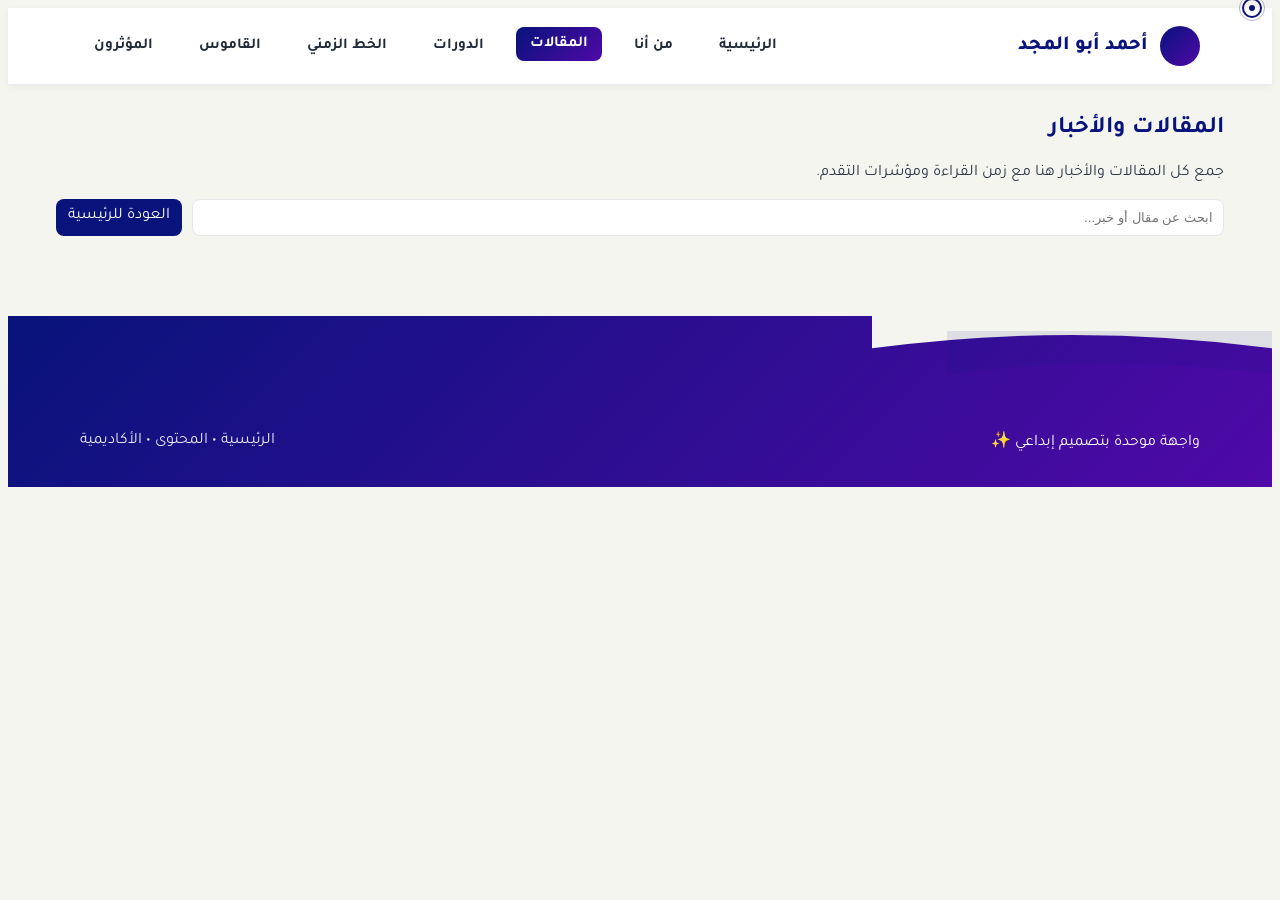
<file: articles.html>
<!DOCTYPE html>
<html lang="ar" dir="rtl">
<head>
    <meta charset="utf-8">
    <meta name="viewport" content="width=device-width, initial-scale=1">
    <title>مقالات وأخبار - أحمد أبو المجد</title>
    <link href="https://fonts.googleapis.com/css2?family=Tajawal:wght@300;400;500;700;800&display=swap" rel="stylesheet">
    <link rel="stylesheet" href="https://cdnjs.cloudflare.com/ajax/libs/font-awesome/6.4.0/css/all.min.css">
    <style>
        body { font-family: 'Tajawal', sans-serif; background: #f5f5f0; color: #2d3748; cursor: none; }
        .container { max-width: 1000px; margin: 40px auto; padding: 0 20px; }
        .section-title h2 { color: #08137b; }
        .articles-list { display: grid; gap: 18px; }
        .article-item { background: #fff; border-radius: 12px; padding: 18px; box-shadow: 0 6px 18px rgba(0,0,0,0.06); display: grid; grid-template-columns: 1fr 120px; gap: 18px; align-items: center; }
        .article-meta { color: #6b7280; font-size: 14px; margin-bottom: 8px; }
        .read-time { display:flex; gap:8px; align-items:center }
        .reading-circle { width:48px; height:48px; border-radius:50%; display:inline-grid; place-items:center; background:linear-gradient(135deg,#08137b,#4f09a7); color:#fff; font-weight:700 }
        .cta { display:inline-block; background:#08137b; color:#fff; padding:8px 12px; border-radius:8px; text-decoration:none }
        .search-row { display:flex; gap:10px; margin-bottom:20px; }
        .search-row input { flex:1; padding:10px; border-radius:8px; border:1px solid #e5e7eb }
        /* Modal */
        .modal { display:none; position:fixed; inset:0; background:rgba(0,0,0,0.5); z-index:1000; }
        .modal.active { display:block }
        .modal-dialog { background:#fff; max-width:900px; margin:40px auto; border-radius:12px; padding:20px; height:80vh; overflow:auto }
        .progress-line { height:6px; background:#eee; border-radius:6px; overflow:hidden; margin-top:10px }
        .progress-line > i { display:block; height:6px; background:linear-gradient(90deg,#08137b,#4f09a7); width:0% }
        @media (max-width: 768px) {
            .article-item { grid-template-columns: 1fr; padding: 12px; }
            .article-item img { width: 100%; height: auto; object-fit: cover; margin-top: 12px; }
            .container { margin: 20px auto; padding: 0 12px; }
            .modal-dialog { margin: 20px auto; max-width: 96%; height: 80vh; }
            .reading-circle { width: 40px; height: 40px; font-size: 0.9rem; }
        }
    </style>
    <link rel="stylesheet" href="/static/css/site-layout.css">
</head>
<body>
    <div class="custom-cursor" id="customCursor"></div>
    <div id="site-header"></div>
    <div class="container">
        <div class="section-title">
            <h2>المقالات والأخبار</h2>
            <p>جمع كل المقالات والأخبار هنا مع زمن القراءة ومؤشرات التقدم.</p>
        </div>

        <div class="search-row">
            <input id="searchInput" placeholder="ابحث عن مقال أو خبر...">
            <a href="index.html" class="cta">العودة للرئيسية</a>
        </div>

        <div id="articlesList" class="articles-list"></div>
    </div>

    <div id="articleModal" class="modal">
        <div class="modal-dialog">
            <button id="closeModal" style="float:left">إغلاق</button>
            <h2 id="modalTitle"></h2>
            <div class="article-meta" id="modalMeta"></div>
            <div class="progress-line"><i id="readProgressBar"></i></div>
            <div id="modalContent" style="margin-top:18px; line-height:1.8"></div>
        </div>
    </div>

    <script>
        async function loadArticles() {
            const res = await fetch('/api/articles.php');
            const data = await res.json();
            const list = document.getElementById('articlesList');
            if (!data.success) return;
            const items = data.articles.filter(a => a.category === 'article' || a.category === 'news');
            list.innerHTML = '';
            items.forEach(a => {
                const div = document.createElement('div'); div.className = 'article-item';
                div.innerHTML = `
                    <div>
                        <div class="article-meta">${a.publish_date} • بواسطة ${a.author}</div>
                        <h3 style="margin:0">${a.title}</h3>
                        <p style="margin-top:8px;color:#374151">${a.excerpt || ''}</p>
                        <div style="margin-top:12px; display:flex; gap:10px; align-items:center">
                            <div class="read-time"><div class="reading-circle">${a.reading_time || '—'}</div><span>دقيقة قراءة</span></div>
                            <a class="cta" href="#" data-slug="${a.slug}">اقرأ الآن</a>
                        </div>
                    </div>
                    <div style="text-align:center">
                        <img src="${a.image_url || 'https://images.unsplash.com/photo-1503023345310-bd7c1de61c7d?auto=format&fit=crop&w=400&q=60'}" style="width:110px;height:80px;object-fit:cover;border-radius:8px">
                    </div>
                `;
                list.appendChild(div);
            });

            // attach listeners
            document.querySelectorAll('.cta').forEach(btn => btn.addEventListener('click', openArticle));
        }

        async function openArticle(e) {
            e.preventDefault();
            const slug = this.getAttribute('data-slug');
            const res = await fetch(`/api/articles.php?full=1&slug=${encodeURIComponent(slug)}`);
            const data = await res.json();
            if (!data.success) return alert('خطأ في تحميل المقال');
            const a = data.article;
            document.getElementById('modalTitle').textContent = a.title;
            document.getElementById('modalMeta').textContent = `${a.publish_date} • بواسطة ${a.author} • ${a.reading_time} دقيقة قراءة`;
            document.getElementById('modalContent').innerHTML = a.content;
            document.getElementById('articleModal').classList.add('active');

            // track scroll progress inside modal
            const dialog = document.querySelector('.modal-dialog');
            const progress = document.getElementById('readProgressBar');
            function update() {
                const total = dialog.scrollHeight - dialog.clientHeight;
                const percent = total > 0 ? (dialog.scrollTop / total) * 100 : 0;
                progress.style.width = percent + '%';
            }
            dialog.addEventListener('scroll', update);
            update();
        }

        document.getElementById('closeModal').addEventListener('click', () => document.getElementById('articleModal').classList.remove('active'));
        document.getElementById('searchInput').addEventListener('input', function() {
            const q = this.value.trim().toLowerCase();
            document.querySelectorAll('.article-item').forEach(item => {
                const text = item.innerText.toLowerCase();
                item.style.display = text.includes(q) ? '' : 'none';
            });
        });

        loadArticles();
    </script>
    <div id="site-footer"></div>
    <script src="/static/js/site-layout.js"></script>
</body>
</html>
</file>
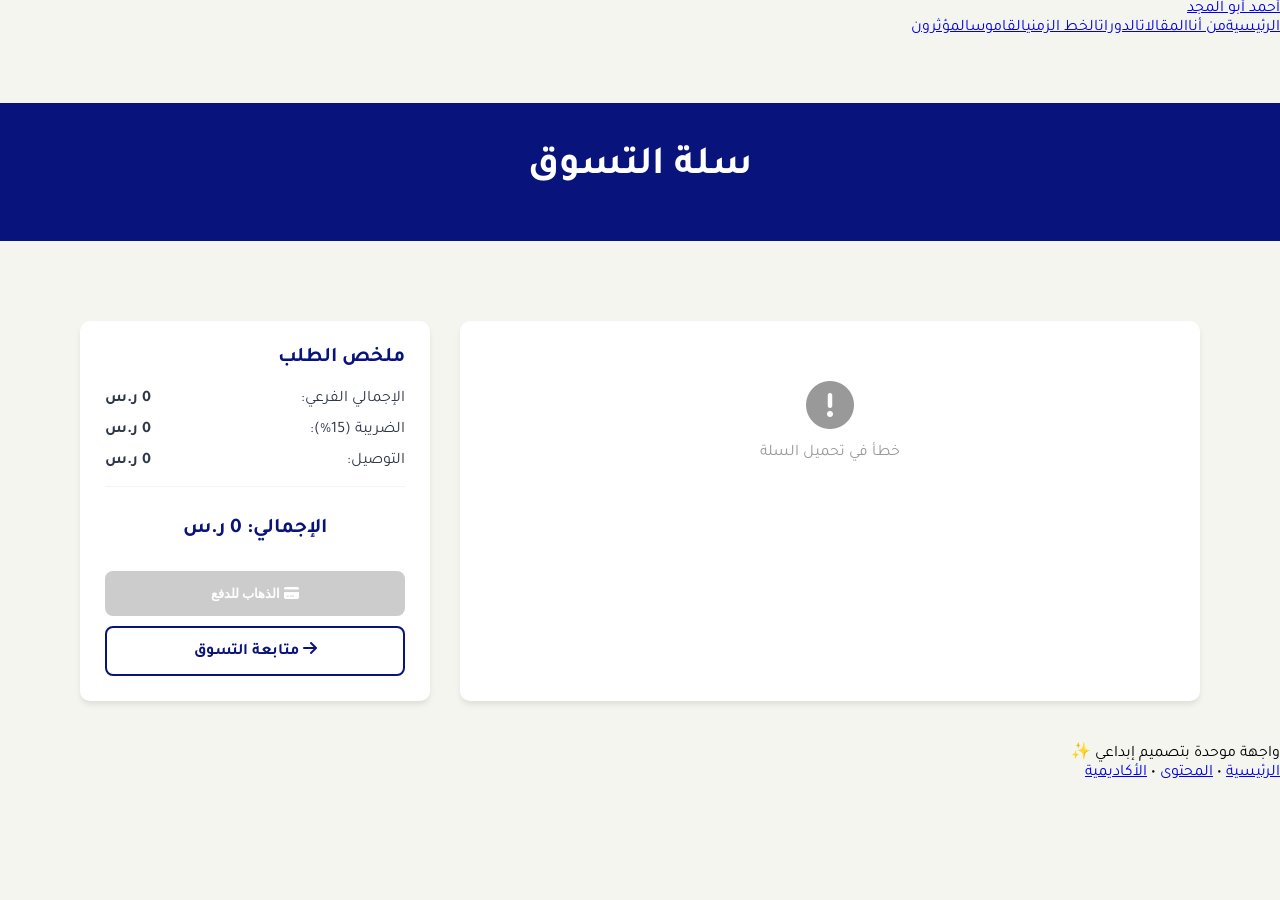
<file: cart.html>
<!DOCTYPE html>
<html lang="ar" dir="rtl">
<head>
    <meta charset="UTF-8">
    <meta name="viewport" content="width=device-width, initial-scale=1.0">
    <title>سلة التسوق</title>
    <link href="https://fonts.googleapis.com/css2?family=Tajawal:wght@300;400;500;700;800&display=swap" rel="stylesheet">
    <link rel="stylesheet" href="https://cdnjs.cloudflare.com/ajax/libs/font-awesome/6.4.0/css/all.min.css">
    <style>
        :root {
            --primary-blue: #08137b;
            --neutral-light: #f5f5f0;
            --neutral-dark: #2d3748;
            --white: #ffffff;
            --shadow-sm: 0 4px 6px -1px rgba(0, 0, 0, 0.1);
            --shadow-md: 0 10px 15px -3px rgba(0, 0, 0, 0.1);
        }

        * {
            margin: 0;
            padding: 0;
            box-sizing: border-box;
        }

        body {
            font-family: 'Tajawal', sans-serif;
            background-color: var(--neutral-light);
            direction: rtl;
        }

        .container {
            width: 100%;
            max-width: 1200px;
            margin: 0 auto;
            padding: 40px;
        }

        .cart-header {
            background: var(--primary-blue);
            color: var(--white);
            padding: 40px;
            text-align: center;
            margin-top: 65px;
            margin-bottom: 40px;
        }

        .cart-header h1 {
            font-size: 2.5rem;
            margin-bottom: 10px;
        }

        .cart-main {
            display: grid;
            grid-template-columns: 1fr 350px;
            gap: 30px;
        }

        .cart-items {
            background: var(--white);
            border-radius: 10px;
            box-shadow: var(--shadow-sm);
            overflow: hidden;
        }

        .cart-item {
            display: grid;
            grid-template-columns: 100px 1fr auto;
            gap: 20px;
            padding: 20px;
            border-bottom: 1px solid var(--neutral-light);
            align-items: center;
        }

        .cart-item:last-child {
            border-bottom: none;
        }

        .product-image {
            width: 100px;
            height: 100px;
            background: var(--neutral-light);
            border-radius: 8px;
            overflow: hidden;
        }

        .product-image img {
            width: 100%;
            height: 100%;
            object-fit: cover;
        }

        .product-details {
            flex: 1;
        }

        .product-name {
            font-weight: 700;
            color: var(--primary-blue);
            margin-bottom: 8px;
        }

        .product-price {
            color: #666;
            font-size: 0.9rem;
            margin-bottom: 10px;
        }

        .quantity-control {
            display: flex;
            align-items: center;
            gap: 10px;
            width: fit-content;
        }

        .quantity-control button {
            width: 30px;
            height: 30px;
            border: 1px solid #ddd;
            background: var(--white);
            cursor: pointer;
            border-radius: 4px;
        }

        .quantity-control input {
            width: 50px;
            text-align: center;
            border: 1px solid #ddd;
            padding: 5px;
            border-radius: 4px;
        }

        .item-total {
            font-weight: 700;
            color: var(--primary-blue);
            min-width: 100px;
            text-align: left;
        }

        .remove-btn {
            background: #e74c3c;
            color: white;
            border: none;
            padding: 8px 12px;
            border-radius: 4px;
            cursor: pointer;
            font-size: 0.85rem;
        }

        .remove-btn:hover {
            background: #c0392b;
        }

        .empty-cart {
            text-align: center;
            padding: 60px 20px;
            color: #999;
        }

        .empty-cart i {
            font-size: 3rem;
            margin-bottom: 15px;
        }

        /* Order Summary Sidebar */
        .order-summary {
            background: var(--white);
            padding: 25px;
            border-radius: 10px;
            box-shadow: var(--shadow-sm);
            height: fit-content;
            position: sticky;
            top: 85px;
        }

        .order-summary h3 {
            color: var(--primary-blue);
            margin-bottom: 20px;
            font-size: 1.3rem;
        }

        .summary-row {
            display: flex;
            justify-content: space-between;
            margin-bottom: 12px;
            color: var(--neutral-dark);
        }

        .summary-row strong {
            font-weight: 600;
        }

        .summary-divider {
            border-top: 1px solid var(--neutral-light);
            margin: 15px 0;
        }

        .summary-total {
            font-size: 1.3rem;
            font-weight: 700;
            color: var(--primary-blue);
            text-align: center;
            padding: 15px 0;
        }

        .checkout-btn {
            width: 100%;
            padding: 15px;
            background: linear-gradient(135deg, var(--primary-blue), #4f09a7);
            color: white;
            border: none;
            border-radius: 8px;
            font-weight: 600;
            cursor: pointer;
            margin-top: 15px;
            transition: all 0.3s;
        }

        .checkout-btn:hover:not(:disabled) {
            transform: translateY(-2px);
            box-shadow: var(--shadow-md);
        }

        .checkout-btn:disabled {
            background: #ccc;
            cursor: not-allowed;
        }

        .continue-shopping {
            width: 100%;
            padding: 12px;
            background: transparent;
            color: var(--primary-blue);
            border: 2px solid var(--primary-blue);
            border-radius: 8px;
            font-weight: 600;
            cursor: pointer;
            margin-top: 10px;
            text-decoration: none;
            display: block;
            text-align: center;
        }

        .continue-shopping:hover {
            background: var(--neutral-light);
        }

        @media (max-width: 768px) {
            .cart-main {
                grid-template-columns: 1fr;
            }

            .order-summary {
                position: relative;
                top: auto;
            }

            .cart-item {
                grid-template-columns: 80px 1fr;
                gap: 15px;
            }

            .item-total {
                grid-column: 1/-1;
                text-align: right;
            }

            .container {
                padding: 20px;
            }
        }
    </style>
</head>
<body>
    <div id="site-header"></div>

    <!-- Header -->
    <div class="cart-header">
        <h1>سلة التسوق</h1>
    </div>

    <!-- Cart Content -->
    <div class="container">
        <div class="cart-main">
            <!-- Cart Items -->
            <div class="cart-items" id="cartItems">
                <div class="empty-cart">
                    <i class="fas fa-spinner spinning"></i>
                    <p>جاري تحميل السلة...</p>
                </div>
            </div>

            <!-- Order Summary -->
            <div class="order-summary">
                <h3>ملخص الطلب</h3>
                
                <div class="summary-row">
                    <span>الإجمالي الفرعي:</span>
                    <strong id="subtotal">0 ر.س</strong>
                </div>

                <div class="summary-row">
                    <span>الضريبة (15%):</span>
                    <strong id="tax">0 ر.س</strong>
                </div>

                <div class="summary-row">
                    <span>التوصيل:</span>
                    <strong id="shipping">0 ر.س</strong>
                </div>

                <div class="summary-divider"></div>

                <div class="summary-total">
                    الإجمالي: <span id="total">0 ر.س</span>
                </div>

                <button class="checkout-btn" onclick="proceedToCheckout()" id="checkoutBtn">
                    <i class="fas fa-credit-card"></i> الذهاب للدفع
                </button>

                <a href="shop.html" class="continue-shopping">
                    <i class="fas fa-arrow-right"></i> متابعة التسوق
                </a>
            </div>
        </div>
    </div>

    <div id="site-footer"></div>

    <script src="/static/js/site-layout.js"></script>
    <script>
        document.addEventListener('DOMContentLoaded', loadCart);

        async function loadCart() {
            try {
                const res = await fetch('/api/products.php?action=get_cart');
                const data = await res.json();

                if (data.success) {
                    displayCart(data.data.items, data.data.subtotal, data.data.tax, data.data.total);
                } else {
                    document.getElementById('cartItems').innerHTML = '<div class="empty-cart"><i class="fas fa-inbox"></i><p>يجب تسجيل الدخول أولاً</p><a href="index.html#contact" style="color: #08137b; text-decoration: underline;">تسجيل الدخول</a></div>';
                    document.getElementById('checkoutBtn').disabled = true;
                }
            } catch (e) {
                console.error('Failed to load cart:', e);
                document.getElementById('cartItems').innerHTML = '<div class="empty-cart"><i class="fas fa-exclamation-circle"></i><p>خطأ في تحميل السلة</p></div>';
                document.getElementById('checkoutBtn').disabled = true;
            }
        }

        function displayCart(items, subtotal, tax, total) {
            const container = document.getElementById('cartItems');

            if (items.length === 0) {
                container.innerHTML = '<div class="empty-cart"><i class="fas fa-inbox"></i><p>سلتك فارغة</p><a href="shop.html" style="color: #08137b; text-decoration: underline; margin-top: 10px; display: block;">تصفح المنتجات</a></div>';
                document.getElementById('checkoutBtn').disabled = true;
                return;
            }

            container.innerHTML = '';
            items.forEach(item => {
                const discountedPrice = item.price * (1 - item.discount_percent / 100);
                const itemTotal = (discountedPrice * item.quantity).toFixed(2);

                const row = document.createElement('div');
                row.className = 'cart-item';
                row.innerHTML = `
                    <div class="product-image">
                        <img src="${item.image_url || 'https://via.placeholder.com/100'}" alt="${escapeHtml(item.name_ar)}">
                    </div>
                    <div class="product-details">
                        <div class="product-name">${escapeHtml(item.name_ar)}</div>
                        <div class="product-price">
                            ${discountedPrice.toFixed(2)} ر.س
                            ${item.discount_percent > 0 ? `<s style="color: #999; font-size: 0.85rem; margin-right: 5px;">${item.price.toFixed(2)}</s>` : ''}
                        </div>
                    </div>
                    <div>
                        <div class="quantity-control">
                            <button onclick="updateQuantity(${item.id}, ${item.quantity - 1})">−</button>
                            <input type="number" value="${item.quantity}" min="1" max="${item.stock_quantity}" onchange="updateQuantity(${item.id}, this.value)">
                            <button onclick="updateQuantity(${item.id}, ${item.quantity + 1})">+</button>
                        </div>
                        <div class="item-total" style="margin-top: 10px;">${itemTotal} ر.س</div>
                        <button class="remove-btn" onclick="removeFromCart(${item.id})" style="margin-top: 10px; width: 100%;">حذف</button>
                    </div>
                `;
                container.appendChild(row);
            });

            // Update summary
            document.getElementById('subtotal').textContent = subtotal.toFixed(2) + ' ر.س';
            document.getElementById('tax').textContent = tax.toFixed(2) + ' ر.س';
            document.getElementById('shipping').textContent = '0 ر.س';
            document.getElementById('total').textContent = (subtotal + tax).toFixed(2) + ' ر.س';
            document.getElementById('checkoutBtn').disabled = false;
        }

        async function updateQuantity(cartId, newQuantity) {
            if (newQuantity < 1) return;

            try {
                const res = await fetch('/api/products.php?action=update_cart_item', {
                    method: 'POST',
                    headers: { 'Content-Type': 'application/x-www-form-urlencoded' },
                    body: `cart_id=${cartId}&quantity=${newQuantity}`
                });

                const data = await res.json();
                if (data.success) {
                    loadCart();
                }
            } catch (e) {
                console.error('Failed to update quantity:', e);
            }
        }

        async function removeFromCart(cartId) {
            if (!confirm('هل تريد حذف هذا المنتج من السلة؟')) return;

            try {
                const res = await fetch('/api/products.php?action=remove_from_cart', {
                    method: 'POST',
                    headers: { 'Content-Type': 'application/x-www-form-urlencoded' },
                    body: `cart_id=${cartId}`
                });

                const data = await res.json();
                if (data.success) {
                    loadCart();
                }
            } catch (e) {
                console.error('Failed to remove from cart:', e);
            }
        }

        function proceedToCheckout() {
            window.location.href = 'checkout.html';
        }

        function escapeHtml(text) {
            const map = { '&': '&amp;', '<': '&lt;', '>': '&gt;', '"': '&quot;', "'": '&#039;' };
            return text.replace(/[&<>"']/g, m => map[m]);
        }
    </script>
</body>
</html>
</file>
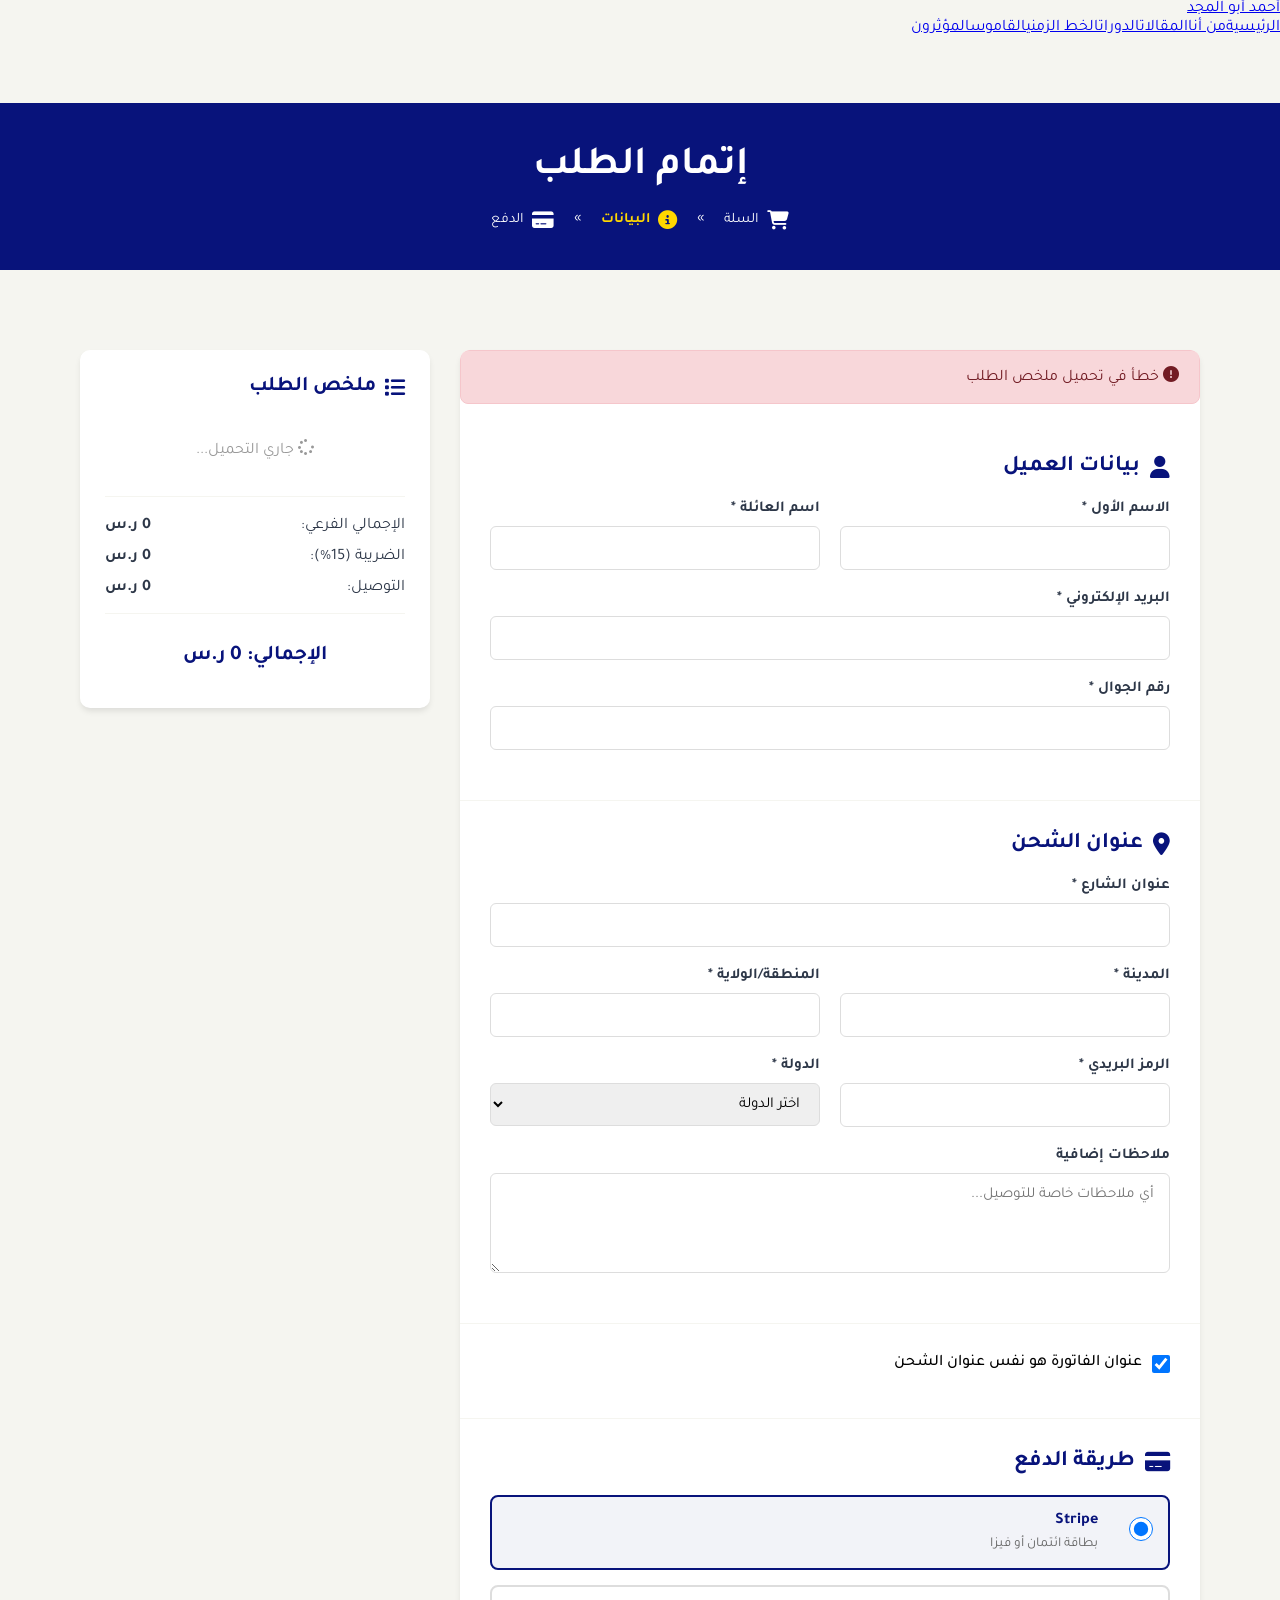
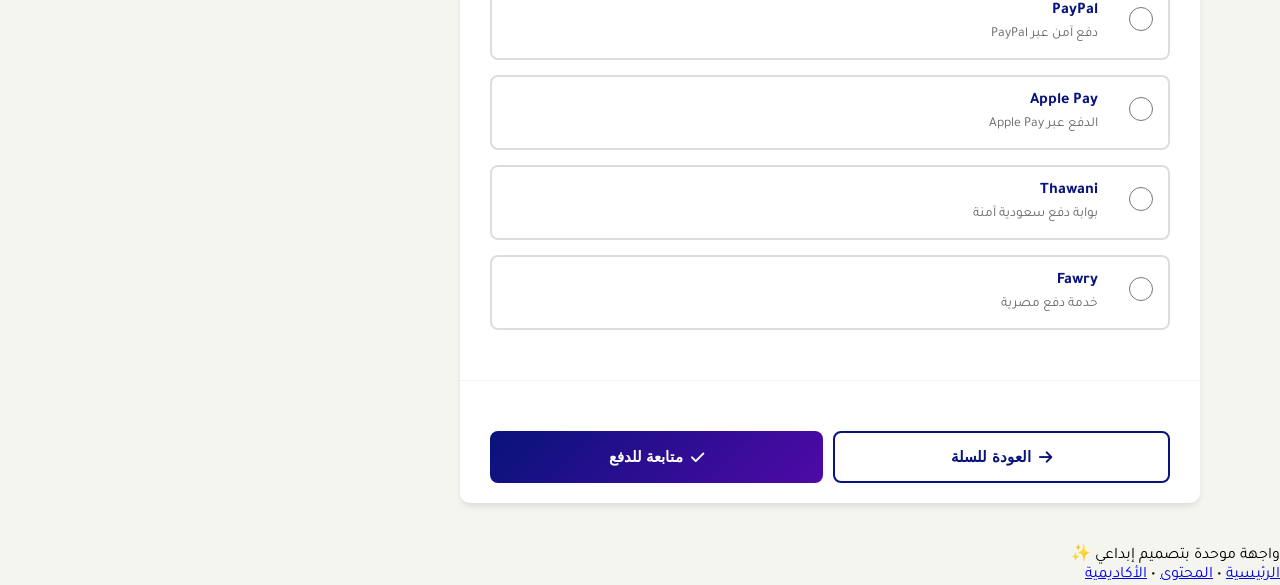
<file: checkout.html>
<!DOCTYPE html>
<html lang="ar" dir="rtl">
<head>
    <meta charset="UTF-8">
    <meta name="viewport" content="width=device-width, initial-scale=1.0">
    <title>إتمام الطلب</title>
    <link href="https://fonts.googleapis.com/css2?family=Tajawal:wght@300;400;500;700;800&display=swap" rel="stylesheet">
    <link rel="stylesheet" href="https://cdnjs.cloudflare.com/ajax/libs/font-awesome/6.4.0/css/all.min.css">
    <style>
        :root {
            --primary-blue: #08137b;
            --neutral-light: #f5f5f0;
            --neutral-dark: #2d3748;
            --white: #ffffff;
            --shadow-sm: 0 4px 6px -1px rgba(0, 0, 0, 0.1);
            --shadow-md: 0 10px 15px -3px rgba(0, 0, 0, 0.1);
            --success-green: #27ae60;
            --danger-red: #e74c3c;
        }

        * {
            margin: 0;
            padding: 0;
            box-sizing: border-box;
        }

        body {
            font-family: 'Tajawal', sans-serif;
            background-color: var(--neutral-light);
            direction: rtl;
        }

        .container {
            width: 100%;
            max-width: 1200px;
            margin: 0 auto;
            padding: 40px;
        }

        .checkout-header {
            background: var(--primary-blue);
            color: var(--white);
            padding: 40px;
            text-align: center;
            margin-top: 65px;
            margin-bottom: 40px;
        }

        .checkout-header h1 {
            font-size: 2.5rem;
            margin-bottom: 10px;
        }

        .checkout-progress {
            display: flex;
            justify-content: center;
            gap: 20px;
            margin-top: 20px;
            font-size: 0.9rem;
        }

        .progress-step {
            display: flex;
            align-items: center;
            gap: 8px;
        }

        .progress-step.active {
            font-weight: 700;
            color: #ffd700;
        }

        .progress-step i {
            font-size: 1.2rem;
        }

        .checkout-main {
            display: grid;
            grid-template-columns: 1fr 350px;
            gap: 30px;
        }

        .checkout-form {
            background: var(--white);
            border-radius: 10px;
            box-shadow: var(--shadow-sm);
            overflow: hidden;
        }

        .form-section {
            padding: 30px;
            border-bottom: 1px solid var(--neutral-light);
        }

        .form-section:last-child {
            border-bottom: none;
        }

        .form-section h2 {
            color: var(--primary-blue);
            font-size: 1.4rem;
            margin-bottom: 20px;
            display: flex;
            align-items: center;
            gap: 10px;
        }

        .form-row {
            display: grid;
            grid-template-columns: 1fr 1fr;
            gap: 20px;
            margin-bottom: 20px;
        }

        .form-row.full {
            grid-template-columns: 1fr;
        }

        .form-group {
            display: flex;
            flex-direction: column;
        }

        .form-group label {
            font-weight: 600;
            margin-bottom: 8px;
            color: var(--neutral-dark);
            font-size: 0.95rem;
        }

        .form-group input,
        .form-group select,
        .form-group textarea {
            padding: 12px 15px;
            border: 1px solid #ddd;
            border-radius: 6px;
            font-family: 'Tajawal', sans-serif;
            font-size: 0.95rem;
            transition: border-color 0.3s;
        }

        .form-group input:focus,
        .form-group select:focus,
        .form-group textarea:focus {
            outline: none;
            border-color: var(--primary-blue);
            box-shadow: 0 0 0 3px rgba(8, 19, 123, 0.1);
        }

        .form-group textarea {
            resize: vertical;
            min-height: 100px;
        }

        .checkbox-group {
            display: flex;
            align-items: center;
            gap: 10px;
            margin-bottom: 15px;
        }

        .checkbox-group input[type="checkbox"] {
            width: 18px;
            height: 18px;
            cursor: pointer;
        }

        .checkbox-group label {
            margin: 0;
            cursor: pointer;
            font-weight: 500;
        }

        /* Payment Methods */
        .payment-methods {
            display: grid;
            gap: 15px;
            margin-bottom: 20px;
        }

        .payment-option {
            display: grid;
            grid-template-columns: 40px 1fr;
            gap: 15px;
            padding: 15px;
            border: 2px solid #ddd;
            border-radius: 8px;
            cursor: pointer;
            transition: all 0.3s;
            align-items: start;
        }

        .payment-option:hover {
            border-color: var(--primary-blue);
            background: var(--neutral-light);
        }

        .payment-option input[type="radio"] {
            width: 24px;
            height: 24px;
            cursor: pointer;
            margin-top: 5px;
        }

        .payment-option.selected {
            border-color: var(--primary-blue);
            background: rgba(8, 19, 123, 0.05);
        }

        .payment-info {
            display: flex;
            flex-direction: column;
            gap: 5px;
        }

        .payment-name {
            font-weight: 600;
            color: var(--primary-blue);
        }

        .payment-description {
            font-size: 0.85rem;
            color: #666;
        }

        /* Order Summary */
        .order-summary {
            background: var(--white);
            padding: 25px;
            border-radius: 10px;
            box-shadow: var(--shadow-sm);
            height: fit-content;
            position: sticky;
            top: 85px;
        }

        .order-summary h3 {
            color: var(--primary-blue);
            margin-bottom: 20px;
            font-size: 1.3rem;
            display: flex;
            align-items: center;
            gap: 8px;
        }

        .order-items {
            max-height: 250px;
            overflow-y: auto;
            margin-bottom: 20px;
            padding-bottom: 15px;
            border-bottom: 1px solid var(--neutral-light);
        }

        .order-item {
            display: flex;
            justify-content: space-between;
            font-size: 0.9rem;
            margin-bottom: 10px;
            padding-bottom: 10px;
            border-bottom: 1px solid var(--neutral-light);
        }

        .order-item-name {
            color: var(--neutral-dark);
            flex: 1;
        }

        .order-item-price {
            color: var(--primary-blue);
            font-weight: 600;
            margin-right: 10px;
        }

        .summary-row {
            display: flex;
            justify-content: space-between;
            margin-bottom: 12px;
            color: var(--neutral-dark);
        }

        .summary-row strong {
            font-weight: 600;
        }

        .summary-divider {
            border-top: 1px solid var(--neutral-light);
            margin: 15px 0;
        }

        .summary-total {
            font-size: 1.3rem;
            font-weight: 700;
            color: var(--primary-blue);
            text-align: center;
            padding: 15px 0;
        }

        /* Buttons */
        .button-group {
            display: flex;
            gap: 10px;
            margin-top: 30px;
        }

        .btn {
            flex: 1;
            padding: 15px;
            border: none;
            border-radius: 8px;
            font-weight: 600;
            cursor: pointer;
            transition: all 0.3s;
            font-size: 0.95rem;
            display: flex;
            align-items: center;
            justify-content: center;
            gap: 8px;
        }

        .btn-primary {
            background: linear-gradient(135deg, var(--primary-blue), #4f09a7);
            color: white;
        }

        .btn-primary:hover:not(:disabled) {
            transform: translateY(-2px);
            box-shadow: var(--shadow-md);
        }

        .btn-secondary {
            background: transparent;
            color: var(--primary-blue);
            border: 2px solid var(--primary-blue);
        }

        .btn-secondary:hover {
            background: var(--neutral-light);
        }

        .btn:disabled {
            background: #ccc;
            cursor: not-allowed;
            opacity: 0.6;
        }

        .loading {
            display: none;
            pointer-events: none;
        }

        /* Alerts */
        .alert {
            padding: 15px 20px;
            border-radius: 8px;
            margin-bottom: 20px;
            display: none;
        }

        .alert.show {
            display: block;
        }

        .alert-danger {
            background: #f8d7da;
            color: #721c24;
            border: 1px solid #f5c6cb;
        }

        .alert-success {
            background: #d4edda;
            color: #155724;
            border: 1px solid #c3e6cb;
        }

        @media (max-width: 768px) {
            .checkout-main {
                grid-template-columns: 1fr;
            }

            .form-row {
                grid-template-columns: 1fr;
            }

            .order-summary {
                position: relative;
                top: auto;
            }

            .checkout-progress {
                font-size: 0.8rem;
                gap: 10px;
            }

            .container {
                padding: 20px;
            }

            .button-group {
                flex-direction: column;
            }
        }
    </style>
</head>
<body>
    <div id="site-header"></div>

    <!-- Header -->
    <div class="checkout-header">
        <h1>إتمام الطلب</h1>
        <div class="checkout-progress">
            <div class="progress-step">
                <i class="fas fa-shopping-cart"></i>
                <span>السلة</span>
            </div>
            <span>»</span>
            <div class="progress-step active">
                <i class="fas fa-info-circle"></i>
                <span>البيانات</span>
            </div>
            <span>»</span>
            <div class="progress-step">
                <i class="fas fa-credit-card"></i>
                <span>الدفع</span>
            </div>
        </div>
    </div>

    <!-- Checkout Content -->
    <div class="container">
        <div class="checkout-main">
            <!-- Checkout Form -->
            <div class="checkout-form">
                <div id="alertContainer"></div>

                <!-- Customer Information -->
                <div class="form-section">
                    <h2><i class="fas fa-user"></i> بيانات العميل</h2>

                    <div class="form-row">
                        <div class="form-group">
                            <label for="firstName">الاسم الأول *</label>
                            <input type="text" id="firstName" name="firstName" required>
                        </div>
                        <div class="form-group">
                            <label for="lastName">اسم العائلة *</label>
                            <input type="text" id="lastName" name="lastName" required>
                        </div>
                    </div>

                    <div class="form-row full">
                        <div class="form-group">
                            <label for="email">البريد الإلكتروني *</label>
                            <input type="email" id="email" name="email" required>
                        </div>
                    </div>

                    <div class="form-row full">
                        <div class="form-group">
                            <label for="phone">رقم الجوال *</label>
                            <input type="tel" id="phone" name="phone" required>
                        </div>
                    </div>
                </div>

                <!-- Shipping Address -->
                <div class="form-section">
                    <h2><i class="fas fa-map-marker-alt"></i> عنوان الشحن</h2>

                    <div class="form-row full">
                        <div class="form-group">
                            <label for="streetAddress">عنوان الشارع *</label>
                            <input type="text" id="streetAddress" name="streetAddress" required>
                        </div>
                    </div>

                    <div class="form-row">
                        <div class="form-group">
                            <label for="city">المدينة *</label>
                            <input type="text" id="city" name="city" required>
                        </div>
                        <div class="form-group">
                            <label for="region">المنطقة/الولاية *</label>
                            <input type="text" id="region" name="region" required>
                        </div>
                    </div>

                    <div class="form-row">
                        <div class="form-group">
                            <label for="postalCode">الرمز البريدي *</label>
                            <input type="text" id="postalCode" name="postalCode" required>
                        </div>
                        <div class="form-group">
                            <label for="country">الدولة *</label>
                            <select id="country" name="country" required>
                                <option value="">اختر الدولة</option>
                                <option value="SA">المملكة العربية السعودية</option>
                                <option value="AE">الإمارات</option>
                                <option value="EG">مصر</option>
                                <option value="KW">الكويت</option>
                                <option value="QA">قطر</option>
                                <option value="BH">البحرين</option>
                                <option value="OM">عمان</option>
                            </select>
                        </div>
                    </div>

                    <div class="form-row full">
                        <div class="form-group">
                            <label for="notes">ملاحظات إضافية</label>
                            <textarea id="notes" name="notes" placeholder="أي ملاحظات خاصة للتوصيل..."></textarea>
                        </div>
                    </div>
                </div>

                <!-- Billing Address -->
                <div class="form-section">
                    <div class="checkbox-group">
                        <input type="checkbox" id="sameBilling" name="sameBilling" checked>
                        <label for="sameBilling">عنوان الفاتورة هو نفس عنوان الشحن</label>
                    </div>

                    <div id="billingAddressSection" style="display: none;">
                        <div class="form-row full">
                            <div class="form-group">
                                <label for="billingStreet">عنوان الشارع *</label>
                                <input type="text" id="billingStreet" name="billingStreet">
                            </div>
                        </div>

                        <div class="form-row">
                            <div class="form-group">
                                <label for="billingCity">المدينة *</label>
                                <input type="text" id="billingCity" name="billingCity">
                            </div>
                            <div class="form-group">
                                <label for="billingRegion">المنطقة/الولاية *</label>
                                <input type="text" id="billingRegion" name="billingRegion">
                            </div>
                        </div>

                        <div class="form-row">
                            <div class="form-group">
                                <label for="billingPostal">الرمز البريدي *</label>
                                <input type="text" id="billingPostal" name="billingPostal">
                            </div>
                            <div class="form-group">
                                <label for="billingCountry">الدولة *</label>
                                <select id="billingCountry" name="billingCountry">
                                    <option value="">اختر الدولة</option>
                                    <option value="SA">المملكة العربية السعودية</option>
                                    <option value="AE">الإمارات</option>
                                    <option value="EG">مصر</option>
                                    <option value="KW">الكويت</option>
                                    <option value="QA">قطر</option>
                                    <option value="BH">البحرين</option>
                                    <option value="OM">عمان</option>
                                </select>
                            </div>
                        </div>
                    </div>
                </div>

                <!-- Payment Method -->
                <div class="form-section">
                    <h2><i class="fas fa-credit-card"></i> طريقة الدفع</h2>

                    <div class="payment-methods" id="paymentMethods">
                        <label class="payment-option selected">
                            <input type="radio" name="paymentMethod" value="stripe" checked>
                            <div class="payment-info">
                                <div class="payment-name">Stripe</div>
                                <div class="payment-description">بطاقة ائتمان أو فيزا</div>
                            </div>
                        </label>

                        <label class="payment-option">
                            <input type="radio" name="paymentMethod" value="paypal">
                            <div class="payment-info">
                                <div class="payment-name">PayPal</div>
                                <div class="payment-description">دفع آمن عبر PayPal</div>
                            </div>
                        </label>

                        <label class="payment-option">
                            <input type="radio" name="paymentMethod" value="apple_pay">
                            <div class="payment-info">
                                <div class="payment-name">Apple Pay</div>
                                <div class="payment-description">الدفع عبر Apple Pay</div>
                            </div>
                        </label>

                        <label class="payment-option">
                            <input type="radio" name="paymentMethod" value="thawani">
                            <div class="payment-info">
                                <div class="payment-name">Thawani</div>
                                <div class="payment-description">بوابة دفع سعودية آمنة</div>
                            </div>
                        </label>

                        <label class="payment-option">
                            <input type="radio" name="paymentMethod" value="fawry">
                            <div class="payment-info">
                                <div class="payment-name">Fawry</div>
                                <div class="payment-description">خدمة دفع مصرية</div>
                            </div>
                        </label>
                    </div>
                </div>

                <!-- Action Buttons -->
                <div class="form-section" style="padding: 20px 30px;">
                    <div class="button-group">
                        <button class="btn btn-secondary" onclick="goBackToCart()">
                            <i class="fas fa-arrow-right"></i> العودة للسلة
                        </button>
                        <button class="btn btn-primary" onclick="submitOrder()" id="submitBtn">
                            <i class="fas fa-check"></i> متابعة للدفع
                        </button>
                    </div>
                </div>
            </div>

            <!-- Order Summary -->
            <div class="order-summary">
                <h3><i class="fas fa-list"></i> ملخص الطلب</h3>

                <div class="order-items" id="orderItems">
                    <div style="text-align: center; color: #999; padding: 20px;">
                        <i class="fas fa-spinner" style="animation: spin 1s linear infinite;"></i> جاري التحميل...
                    </div>
                </div>

                <div class="summary-row">
                    <span>الإجمالي الفرعي:</span>
                    <strong id="subtotal">0 ر.س</strong>
                </div>

                <div class="summary-row">
                    <span>الضريبة (15%):</span>
                    <strong id="tax">0 ر.س</strong>
                </div>

                <div class="summary-row">
                    <span>التوصيل:</span>
                    <strong id="shipping">0 ر.س</strong>
                </div>

                <div class="summary-divider"></div>

                <div class="summary-total">
                    الإجمالي: <span id="total">0 ر.س</span>
                </div>
            </div>
        </div>
    </div>

    <div id="site-footer"></div>

    <script src="/static/js/site-layout.js"></script>
    <script>
        // Payment method selection styling
        document.querySelectorAll('input[name="paymentMethod"]').forEach(radio => {
            radio.addEventListener('change', function() {
                document.querySelectorAll('.payment-option').forEach(opt => opt.classList.remove('selected'));
                this.parentElement.classList.add('selected');
            });
        });

        // Billing address section toggle
        document.getElementById('sameBilling').addEventListener('change', function() {
            document.getElementById('billingAddressSection').style.display = this.checked ? 'none' : 'block';
        });

        // Load cart summary on page load
        document.addEventListener('DOMContentLoaded', loadOrderSummary);

        async function loadOrderSummary() {
            try {
                const res = await fetch('/api/products.php?action=get_cart');
                const data = await res.json();

                if (data.success && data.data.items.length > 0) {
                    const items = data.data.items;
                    const itemsHtml = items.map(item => {
                        const discountedPrice = item.price * (1 - item.discount_percent / 100);
                        const itemTotal = (discountedPrice * item.quantity).toFixed(2);
                        return `
                            <div class="order-item">
                                <span class="order-item-name">${escapeHtml(item.name_ar)} × ${item.quantity}</span>
                                <span class="order-item-price">${itemTotal} ر.س</span>
                            </div>
                        `;
                    }).join('');

                    document.getElementById('orderItems').innerHTML = itemsHtml;
                    document.getElementById('subtotal').textContent = data.data.subtotal.toFixed(2) + ' ر.س';
                    document.getElementById('tax').textContent = data.data.tax.toFixed(2) + ' ر.س';
                    document.getElementById('shipping').textContent = '0 ر.س';
                    document.getElementById('total').textContent = (data.data.subtotal + data.data.tax).toFixed(2) + ' ر.س';
                } else {
                    window.location.href = 'cart.html';
                }
            } catch (e) {
                console.error('Failed to load order summary:', e);
                showAlert('خطأ في تحميل ملخص الطلب', 'danger');
            }
        }

        function goBackToCart() {
            window.location.href = 'cart.html';
        }

        async function submitOrder() {
            // Validate form
            if (!validateForm()) return;

            const btn = document.getElementById('submitBtn');
            btn.disabled = true;
            btn.innerHTML = '<i class="fas fa-spinner" style="animation: spin 1s linear infinite;"></i> جاري معالجة الطلب...';

            try {
                // Get cart data first
                const cartRes = await fetch('/api/products.php?action=get_cart');
                const cartData = await cartRes.json();

                if (!cartData.success) {
                    showAlert('خطأ في تحميل السلة', 'danger');
                    btn.disabled = false;
                    btn.innerHTML = '<i class="fas fa-check"></i> متابعة للدفع';
                    return;
                }

                // Prepare order data
                const orderData = {
                    first_name: document.getElementById('firstName').value,
                    last_name: document.getElementById('lastName').value,
                    email: document.getElementById('email').value,
                    phone: document.getElementById('phone').value,
                    shipping_address: document.getElementById('streetAddress').value,
                    shipping_city: document.getElementById('city').value,
                    shipping_region: document.getElementById('region').value,
                    shipping_postal: document.getElementById('postalCode').value,
                    shipping_country: document.getElementById('country').value,
                    shipping_notes: document.getElementById('notes').value,
                    payment_method: document.querySelector('input[name="paymentMethod"]:checked').value,
                    total_amount: cartData.data.subtotal + cartData.data.tax
                };

                // If billing address is different
                if (!document.getElementById('sameBilling').checked) {
                    orderData.billing_address = document.getElementById('billingStreet').value;
                    orderData.billing_city = document.getElementById('billingCity').value;
                    orderData.billing_region = document.getElementById('billingRegion').value;
                    orderData.billing_postal = document.getElementById('billingPostal').value;
                    orderData.billing_country = document.getElementById('billingCountry').value;
                }

                // Create order
                const createRes = await fetch('/api/products.php?action=create_order', {
                    method: 'POST',
                    headers: { 'Content-Type': 'application/x-www-form-urlencoded' },
                    body: new URLSearchParams(orderData)
                });

                const orderResult = await createRes.json();

                if (orderResult.success) {
                    // Store order data for payment processing
                    localStorage.setItem('order_data', JSON.stringify({
                        order_id: orderResult.data.order_id,
                        order_number: orderResult.data.order_number,
                        total_amount: orderResult.data.total_amount,
                        payment_method: orderData.payment_method,
                        customer_email: orderData.email
                    }));

                    // Redirect to payment page
                    window.location.href = `payment.html?order_id=${orderResult.data.order_id}&method=${orderData.payment_method}`;
                } else {
                    showAlert(orderResult.message || 'خطأ في إنشاء الطلب', 'danger');
                    btn.disabled = false;
                    btn.innerHTML = '<i class="fas fa-check"></i> متابعة للدفع';
                }
            } catch (e) {
                console.error('Failed to submit order:', e);
                showAlert('حدث خطأ في معالجة الطلب', 'danger');
                btn.disabled = false;
                btn.innerHTML = '<i class="fas fa-check"></i> متابعة للدفع';
            }
        }

        function validateForm() {
            const firstName = document.getElementById('firstName').value.trim();
            const lastName = document.getElementById('lastName').value.trim();
            const email = document.getElementById('email').value.trim();
            const phone = document.getElementById('phone').value.trim();
            const street = document.getElementById('streetAddress').value.trim();
            const city = document.getElementById('city').value.trim();
            const region = document.getElementById('region').value.trim();
            const postal = document.getElementById('postalCode').value.trim();
            const country = document.getElementById('country').value;

            if (!firstName || !lastName || !email || !phone || !street || !city || !region || !postal || !country) {
                showAlert('يرجى ملء جميع البيانات المطلوبة', 'danger');
                return false;
            }

            if (!email.includes('@')) {
                showAlert('البريد الإلكتروني غير صحيح', 'danger');
                return false;
            }

            if (!document.getElementById('sameBilling').checked) {
                const billingStreet = document.getElementById('billingStreet').value.trim();
                const billingCity = document.getElementById('billingCity').value.trim();
                const billingRegion = document.getElementById('billingRegion').value.trim();
                const billingPostal = document.getElementById('billingPostal').value.trim();
                const billingCountry = document.getElementById('billingCountry').value;

                if (!billingStreet || !billingCity || !billingRegion || !billingPostal || !billingCountry) {
                    showAlert('يرجى ملء بيانات عنوان الفاتورة', 'danger');
                    return false;
                }
            }

            return true;
        }

        function showAlert(message, type) {
            const container = document.getElementById('alertContainer');
            const alert = document.createElement('div');
            alert.className = `alert alert-${type} show`;
            alert.innerHTML = `<i class="fas fa-${type === 'danger' ? 'exclamation-circle' : 'check-circle'}"></i> ${message}`;
            container.appendChild(alert);

            setTimeout(() => alert.remove(), 5000);
        }

        function escapeHtml(text) {
            const map = { '&': '&amp;', '<': '&lt;', '>': '&gt;', '"': '&quot;', "'": '&#039;' };
            return text.replace(/[&<>"']/g, m => map[m]);
        }
    </script>
</body>
</html>
</file>
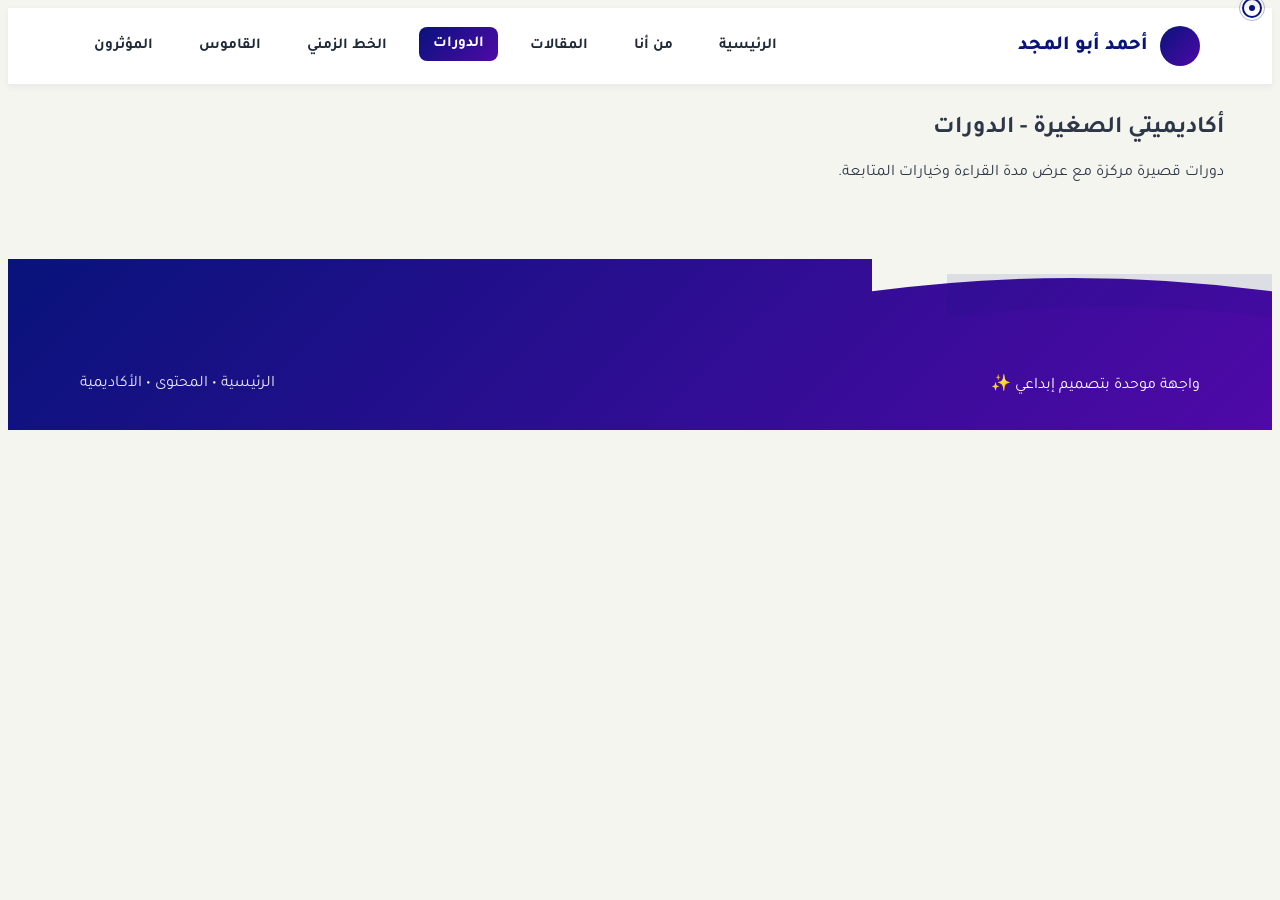
<file: courses.html>
<!DOCTYPE html>
<html lang="ar" dir="rtl">
<head>
    <meta charset="utf-8">
    <meta name="viewport" content="width=device-width, initial-scale=1">
    <title>دورات - الأكاديمية الصغيرة</title>
    <link href="https://fonts.googleapis.com/css2?family=Tajawal:wght@300;400;500;700;800&display=swap" rel="stylesheet">
    <link rel="stylesheet" href="https://cdnjs.cloudflare.com/ajax/libs/font-awesome/6.4.0/css/all.min.css">
    <style>
        body { font-family: 'Tajawal', sans-serif; background: #f5f5f0; color: #2d3748; }
        .container { max-width: 1100px; margin: 40px auto; padding: 0 20px; }
        .courses-grid { display:grid; grid-template-columns: repeat(auto-fill,minmax(300px,1fr)); gap:18px }
        .course-card { background:#fff; border-radius:12px; padding:18px; box-shadow:0 6px 18px rgba(0,0,0,0.06) }
        .course-meta { color:#6b7280; font-size:13px }
        .progress { height:8px; background:#eee; border-radius:8px; overflow:hidden; margin-top:12px }
        .progress > i{ display:block; height:8px; background:linear-gradient(90deg,#08137b,#4f09a7); width:0 }
        .btn { display:inline-block; background:#08137b; color:#fff; padding:8px 12px; border-radius:8px; text-decoration:none }
        @media (max-width: 768px) {
            .courses-grid { grid-template-columns: 1fr; }
            .course-card { padding: 12px; }
            .btn { width: 100%; text-align: center; }
            .progress { height: 6px; }
            .container { padding: 0 12px; }
        }
    </style>
    <link rel="stylesheet" href="/static/css/site-layout.css">
</head>
<body>
    <div id="site-header"></div>
    <div class="container">
        <h2>أكاديميتي الصغيرة - الدورات</h2>
        <p>دورات قصيرة مركزة مع عرض مدة القراءة وخيارات المتابعة.</p>
        <div id="coursesGrid" class="courses-grid"></div>
    </div>

    <script>
        async function loadCourses() {
            const res = await fetch('/api/articles.php');
            const data = await res.json();
            if (!data.success) return;
            const items = data.articles.filter(a => a.category === 'course');
            const grid = document.getElementById('coursesGrid'); grid.innerHTML = '';
            items.forEach(a => {
                const card = document.createElement('div'); card.className = 'course-card';
                const stored = localStorage.getItem('course_progress_' + a.id) || 0;
                card.innerHTML = `
                    <h3 style="margin:0">${a.title}</h3>
                    <div class="course-meta">${a.publish_date} • ${a.reading_time || '—'} دقيقة تقديرية</div>
                    <p style="margin-top:10px;color:#374151">${a.excerpt || ''}</p>
                    <div class="progress"><i style="width:${stored}%"></i></div>
                    <div style="margin-top:12px;display:flex;gap:8px;justify-content:flex-start">
                        <a class="btn" href="#" data-id="${a.id}">ابدأ الدرس</a>
                        <a class="btn" href="#" onclick="localStorage.removeItem('course_progress_${a.id}');location.reload();return false;">إعادة التتبع</a>
                    </div>
                `;
                grid.appendChild(card);
            });

            document.querySelectorAll('.btn[data-id]').forEach(b => b.addEventListener('click', async function(e){
                e.preventDefault();
                const id = this.getAttribute('data-id');
                const res = await fetch('/api/articles.php?full=1&id=' + id);
                const data = await res.json();
                if (!data.success) return alert('خطأ');
                const content = data.article.content;
                // open simple reader window
                const win = window.open('', '_blank');
                win.document.write('<html><head><title>'+data.article.title+'</title></head><body>'+content+'<script>let p=0;function tick(){p=Math.min(100,p+1);localStorage.setItem("course_progress_'+id+'",p);document.getElementById("prog").style.width=p+"%";if(p<100)setTimeout(tick,1000);}window.onload=function(){document.body.insertAdjacentHTML("beforeend","<div style=\"position:fixed;bottom:10px;left:10px;right:10px;\"><div style=\"height:8px;background:#eee;border-radius:8px;\"><i id=\"prog\" style=\"display:block;height:8px;background:linear-gradient(90deg,#08137b,#4f09a7);width:'+ (localStorage.getItem("course_progress_'+id+'")||0) +'%\"></i></div></div>");tick();};<\/script></body></html>');
            }));
        }
        loadCourses();
    </script>
    <div id="site-footer"></div>
    <script src="/static/js/site-layout.js"></script>
</body>
</html>
</file>
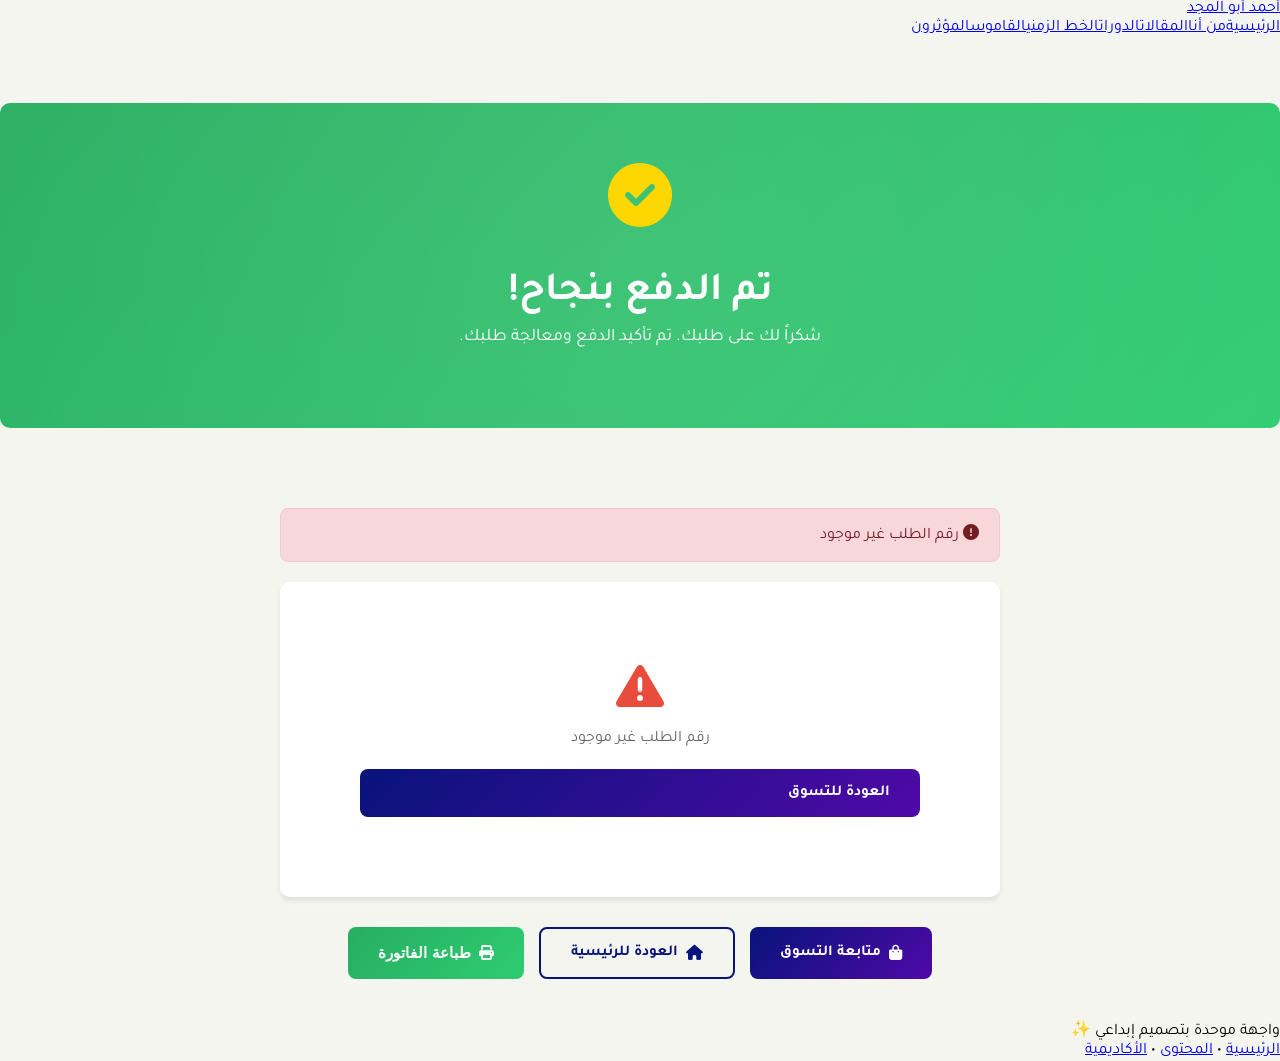
<file: payment-success.html>
<!DOCTYPE html>
<html lang="ar" dir="rtl">
<head>
    <meta charset="UTF-8">
    <meta name="viewport" content="width=device-width, initial-scale=1.0">
    <title>تم الدفع بنجاح</title>
    <link href="https://fonts.googleapis.com/css2?family=Tajawal:wght@300;400;500;700;800&display=swap" rel="stylesheet">
    <link rel="stylesheet" href="https://cdnjs.cloudflare.com/ajax/libs/font-awesome/6.4.0/css/all.min.css">
    <style>
        :root {
            --primary-blue: #08137b;
            --neutral-light: #f5f5f0;
            --neutral-dark: #2d3748;
            --white: #ffffff;
            --shadow-sm: 0 4px 6px -1px rgba(0, 0, 0, 0.1);
            --shadow-md: 0 10px 15px -3px rgba(0, 0, 0, 0.1);
            --success-green: #27ae60;
            --danger-red: #e74c3c;
        }

        * {
            margin: 0;
            padding: 0;
            box-sizing: border-box;
        }

        body {
            font-family: 'Tajawal', sans-serif;
            background-color: var(--neutral-light);
            direction: rtl;
            min-height: 100vh;
            display: flex;
            flex-direction: column;
        }

        .container {
            width: 100%;
            max-width: 800px;
            margin: 0 auto;
            padding: 40px;
            flex: 1;
        }

        .success-header {
            background: linear-gradient(135deg, var(--success-green), #2ecc71);
            color: var(--white);
            padding: 60px 40px;
            text-align: center;
            margin-top: 65px;
            margin-bottom: 40px;
            border-radius: 10px;
            position: relative;
            overflow: hidden;
        }

        .success-header::before {
            content: '';
            position: absolute;
            top: -50%;
            left: -50%;
            width: 200%;
            height: 200%;
            background: radial-gradient(circle, rgba(255,255,255,0.1) 0%, transparent 70%);
            animation: pulse 3s ease-in-out infinite;
        }

        .success-header h1 {
            font-size: 2.5rem;
            margin-bottom: 10px;
            position: relative;
            z-index: 1;
        }

        .success-header p {
            font-size: 1.1rem;
            margin-bottom: 20px;
            position: relative;
            z-index: 1;
        }

        .success-icon {
            font-size: 4rem;
            color: #ffd700;
            margin-bottom: 20px;
            position: relative;
            z-index: 1;
            animation: bounce 2s ease-in-out infinite;
        }

        @keyframes pulse {
            0%, 100% { transform: scale(1); opacity: 0.5; }
            50% { transform: scale(1.05); opacity: 0.8; }
        }

        @keyframes bounce {
            0%, 20%, 50%, 80%, 100% { transform: translateY(0); }
            40% { transform: translateY(-10px); }
            60% { transform: translateY(-5px); }
        }

        .order-card {
            background: var(--white);
            border-radius: 10px;
            box-shadow: var(--shadow-sm);
            padding: 40px;
            margin-bottom: 30px;
        }

        .order-header {
            text-align: center;
            margin-bottom: 30px;
            padding-bottom: 20px;
            border-bottom: 2px solid var(--neutral-light);
        }

        .order-number {
            font-size: 1.5rem;
            color: var(--primary-blue);
            font-weight: 700;
            margin-bottom: 10px;
        }

        .order-date {
            color: var(--neutral-dark);
            font-size: 0.95rem;
        }

        .order-details {
            display: grid;
            grid-template-columns: 1fr 1fr;
            gap: 30px;
            margin-bottom: 30px;
        }

        .detail-section {
            background: var(--neutral-light);
            padding: 20px;
            border-radius: 8px;
        }

        .detail-section h3 {
            color: var(--primary-blue);
            font-size: 1.1rem;
            margin-bottom: 15px;
            display: flex;
            align-items: center;
            gap: 8px;
        }

        .detail-row {
            display: flex;
            justify-content: space-between;
            margin-bottom: 8px;
            font-size: 0.9rem;
        }

        .detail-row:last-child {
            margin-bottom: 0;
        }

        .detail-row strong {
            color: var(--neutral-dark);
        }

        .order-items {
            background: var(--neutral-light);
            padding: 20px;
            border-radius: 8px;
            margin-bottom: 30px;
        }

        .order-items h3 {
            color: var(--primary-blue);
            font-size: 1.1rem;
            margin-bottom: 15px;
            display: flex;
            align-items: center;
            gap: 8px;
        }

        .order-item {
            display: flex;
            justify-content: space-between;
            align-items: center;
            padding: 15px 0;
            border-bottom: 1px solid #ddd;
        }

        .order-item:last-child {
            border-bottom: none;
        }

        .item-info {
            display: flex;
            align-items: center;
            gap: 15px;
            flex: 1;
        }

        .item-image {
            width: 60px;
            height: 60px;
            background: var(--neutral-light);
            border-radius: 6px;
            overflow: hidden;
        }

        .item-image img {
            width: 100%;
            height: 100%;
            object-fit: cover;
        }

        .item-details {
            flex: 1;
        }

        .item-name {
            font-weight: 600;
            color: var(--primary-blue);
            margin-bottom: 5px;
        }

        .item-meta {
            font-size: 0.85rem;
            color: #666;
        }

        .item-price {
            font-weight: 600;
            color: var(--neutral-dark);
        }

        .order-summary {
            background: var(--neutral-light);
            padding: 20px;
            border-radius: 8px;
            margin-bottom: 30px;
        }

        .order-summary h3 {
            color: var(--primary-blue);
            font-size: 1.1rem;
            margin-bottom: 15px;
            display: flex;
            align-items: center;
            gap: 8px;
        }

        .summary-row {
            display: flex;
            justify-content: space-between;
            margin-bottom: 10px;
            font-size: 0.95rem;
        }

        .summary-row:last-child {
            margin-bottom: 0;
            font-weight: 700;
            font-size: 1.1rem;
            color: var(--primary-blue);
            padding-top: 10px;
            border-top: 2px solid var(--neutral-light);
        }

        .payment-info {
            background: var(--success-green);
            color: white;
            padding: 20px;
            border-radius: 8px;
            margin-bottom: 30px;
            text-align: center;
        }

        .payment-info h3 {
            margin-bottom: 10px;
            display: flex;
            align-items: center;
            justify-content: center;
            gap: 8px;
        }

        .payment-info p {
            margin: 0;
            font-size: 0.95rem;
        }

        .action-buttons {
            display: flex;
            gap: 15px;
            justify-content: center;
            flex-wrap: wrap;
        }

        .btn {
            padding: 15px 30px;
            border: none;
            border-radius: 8px;
            font-weight: 600;
            cursor: pointer;
            transition: all 0.3s;
            font-size: 0.95rem;
            display: flex;
            align-items: center;
            gap: 8px;
            text-decoration: none;
        }

        .btn-primary {
            background: linear-gradient(135deg, var(--primary-blue), #4f09a7);
            color: white;
        }

        .btn-primary:hover {
            transform: translateY(-2px);
            box-shadow: var(--shadow-md);
        }

        .btn-secondary {
            background: transparent;
            color: var(--primary-blue);
            border: 2px solid var(--primary-blue);
        }

        .btn-secondary:hover {
            background: var(--neutral-light);
        }

        .btn-success {
            background: linear-gradient(135deg, var(--success-green), #2ecc71);
            color: white;
        }

        .btn-success:hover {
            transform: translateY(-2px);
            box-shadow: var(--shadow-md);
        }

        .alert {
            padding: 15px 20px;
            border-radius: 8px;
            margin-bottom: 20px;
            display: none;
        }

        .alert.show {
            display: block;
        }

        .alert-danger {
            background: #f8d7da;
            color: #721c24;
            border: 1px solid #f5c6cb;
        }

        @media (max-width: 768px) {
            .container {
                padding: 20px;
            }

            .order-details {
                grid-template-columns: 1fr;
                gap: 20px;
            }

            .action-buttons {
                flex-direction: column;
                align-items: center;
            }

            .btn {
                width: 100%;
                justify-content: center;
            }

            .success-header {
                padding: 40px 20px;
            }

            .success-header h1 {
                font-size: 2rem;
            }

            .order-card {
                padding: 20px;
            }
        }
    </style>
</head>
<body>
    <div id="site-header"></div>

    <!-- Success Header -->
    <div class="success-header">
        <div class="success-icon">
            <i class="fas fa-check-circle"></i>
        </div>
        <h1>تم الدفع بنجاح!</h1>
        <p>شكراً لك على طلبك. تم تأكيد الدفع ومعالجة طلبك.</p>
    </div>

    <!-- Order Details -->
    <div class="container">
        <div id="alertContainer"></div>

        <div class="order-card" id="orderCard">
            <div style="text-align: center; padding: 40px;">
                <i class="fas fa-spinner" style="animation: spin 1s linear infinite; font-size: 2rem; color: #08137b;"></i>
                <p style="margin-top: 15px; color: #666;">جاري تحميل تفاصيل الطلب...</p>
            </div>
        </div>

        <!-- Action Buttons -->
        <div class="action-buttons">
            <a href="shop.html" class="btn btn-primary">
                <i class="fas fa-shopping-bag"></i> متابعة التسوق
            </a>
            <a href="index.html" class="btn btn-secondary">
                <i class="fas fa-home"></i> العودة للرئيسية
            </a>
            <button class="btn btn-success" onclick="printOrder()">
                <i class="fas fa-print"></i> طباعة الفاتورة
            </button>
        </div>
    </div>

    <div id="site-footer"></div>

    <script src="/static/js/site-layout.js"></script>
    <script>
        document.addEventListener('DOMContentLoaded', loadOrderDetails);

        async function loadOrderDetails() {
            const urlParams = new URLSearchParams(window.location.search);
            const orderId = urlParams.get('order_id');

            if (!orderId) {
                showError('رقم الطلب غير موجود');
                return;
            }

            try {
                const res = await fetch(`/api/products.php?action=get_order&order_id=${orderId}`);
                const data = await res.json();

                if (data.success) {
                    renderOrderDetails(data.data);
                } else {
                    showError('خطأ في تحميل تفاصيل الطلب');
                }
            } catch (e) {
                console.error('Failed to load order details:', e);
                showError('خطأ في تحميل تفاصيل الطلب');
            }
        }

        function renderOrderDetails(order) {
            const card = document.getElementById('orderCard');

            // Format date
            const orderDate = new Date(order.created_at).toLocaleDateString('ar-SA', {
                year: 'numeric',
                month: 'long',
                day: 'numeric',
                hour: '2-digit',
                minute: '2-digit'
            });

            // Build order items HTML
            const itemsHtml = order.items.map(item => `
                <div class="order-item">
                    <div class="item-info">
                        <div class="item-image">
                            <img src="${item.image_url || 'https://via.placeholder.com/60'}" alt="${escapeHtml(item.name_ar)}">
                        </div>
                        <div class="item-details">
                            <div class="item-name">${escapeHtml(item.name_ar)}</div>
                            <div class="item-meta">الكمية: ${item.quantity}</div>
                        </div>
                    </div>
                    <div class="item-price">${(item.price * item.quantity).toFixed(2)} ر.س</div>
                </div>
            `).join('');

            card.innerHTML = `
                <div class="order-header">
                    <div class="order-number">رقم الطلب: ${order.order_number}</div>
                    <div class="order-date">تاريخ الطلب: ${orderDate}</div>
                </div>

                <div class="order-details">
                    <div class="detail-section">
                        <h3><i class="fas fa-user"></i> بيانات العميل</h3>
                        <div class="detail-row">
                            <span>الاسم:</span>
                            <strong>${escapeHtml(order.first_name)} ${escapeHtml(order.last_name)}</strong>
                        </div>
                        <div class="detail-row">
                            <span>البريد الإلكتروني:</span>
                            <strong>${escapeHtml(order.email)}</strong>
                        </div>
                        <div class="detail-row">
                            <span>رقم الجوال:</span>
                            <strong>${escapeHtml(order.phone)}</strong>
                        </div>
                    </div>

                    <div class="detail-section">
                        <h3><i class="fas fa-map-marker-alt"></i> عنوان الشحن</h3>
                        <div class="detail-row">
                            <span>العنوان:</span>
                            <strong>${escapeHtml(order.shipping_address)}</strong>
                        </div>
                        <div class="detail-row">
                            <span>المدينة:</span>
                            <strong>${escapeHtml(order.shipping_city)}, ${escapeHtml(order.shipping_region)}</strong>
                        </div>
                        <div class="detail-row">
                            <span>الرمز البريدي:</span>
                            <strong>${escapeHtml(order.shipping_postal)}</strong>
                        </div>
                        <div class="detail-row">
                            <span>الدولة:</span>
                            <strong>${getCountryName(order.shipping_country)}</strong>
                        </div>
                    </div>
                </div>

                <div class="order-items">
                    <h3><i class="fas fa-shopping-cart"></i> منتجات الطلب</h3>
                    ${itemsHtml}
                </div>

                <div class="order-summary">
                    <h3><i class="fas fa-calculator"></i> ملخص الطلب</h3>
                    <div class="summary-row">
                        <span>الإجمالي الفرعي:</span>
                        <strong>${(order.total_amount / 1.15).toFixed(2)} ر.س</strong>
                    </div>
                    <div class="summary-row">
                        <span>الضريبة (15%):</span>
                        <strong>${(order.total_amount - (order.total_amount / 1.15)).toFixed(2)} ر.س</strong>
                    </div>
                    <div class="summary-row">
                        <span>التوصيل:</span>
                        <strong>0 ر.س</strong>
                    </div>
                    <div class="summary-row">
                        <span>الإجمالي:</span>
                        <strong>${order.total_amount.toFixed(2)} ر.س</strong>
                    </div>
                </div>

                <div class="payment-info">
                    <h3><i class="fas fa-check-circle"></i> تم الدفع بنجاح</h3>
                    <p>طريقة الدفع: ${getPaymentMethodName(order.payment_method)}</p>
                </div>
            `;
        }

        function getCountryName(code) {
            const countries = {
                'SA': 'المملكة العربية السعودية',
                'AE': 'الإمارات العربية المتحدة',
                'EG': 'جمهورية مصر العربية',
                'KW': 'الكويت',
                'QA': 'قطر',
                'BH': 'البحرين',
                'OM': 'عمان'
            };
            return countries[code] || code;
        }

        function getPaymentMethodName(method) {
            const methods = {
                'stripe': 'Stripe',
                'paypal': 'PayPal',
                'apple_pay': 'Apple Pay',
                'thawani': 'Thawani',
                'fawry': 'Fawry'
            };
            return methods[method] || method;
        }

        function printOrder() {
            window.print();
        }

        function showError(message) {
            const container = document.getElementById('alertContainer');
            const alert = document.createElement('div');
            alert.className = 'alert alert-danger show';
            alert.innerHTML = `<i class="fas fa-exclamation-circle"></i> ${message}`;
            container.appendChild(alert);

            document.getElementById('orderCard').innerHTML = `
                <div style="text-align: center; padding: 40px;">
                    <i class="fas fa-exclamation-triangle" style="font-size: 3rem; color: #e74c3c; margin-bottom: 20px;"></i>
                    <p style="color: #666; margin-bottom: 20px;">${message}</p>
                    <a href="shop.html" class="btn btn-primary">العودة للتسوق</a>
                </div>
            `;
        }

        function escapeHtml(text) {
            const map = { '&': '&amp;', '<': '&lt;', '>': '&gt;', '"': '&quot;', "'": '&#039;' };
            return text.replace(/[&<>"']/g, m => map[m]);
        }
    </script>
</body>
</html>
</file>
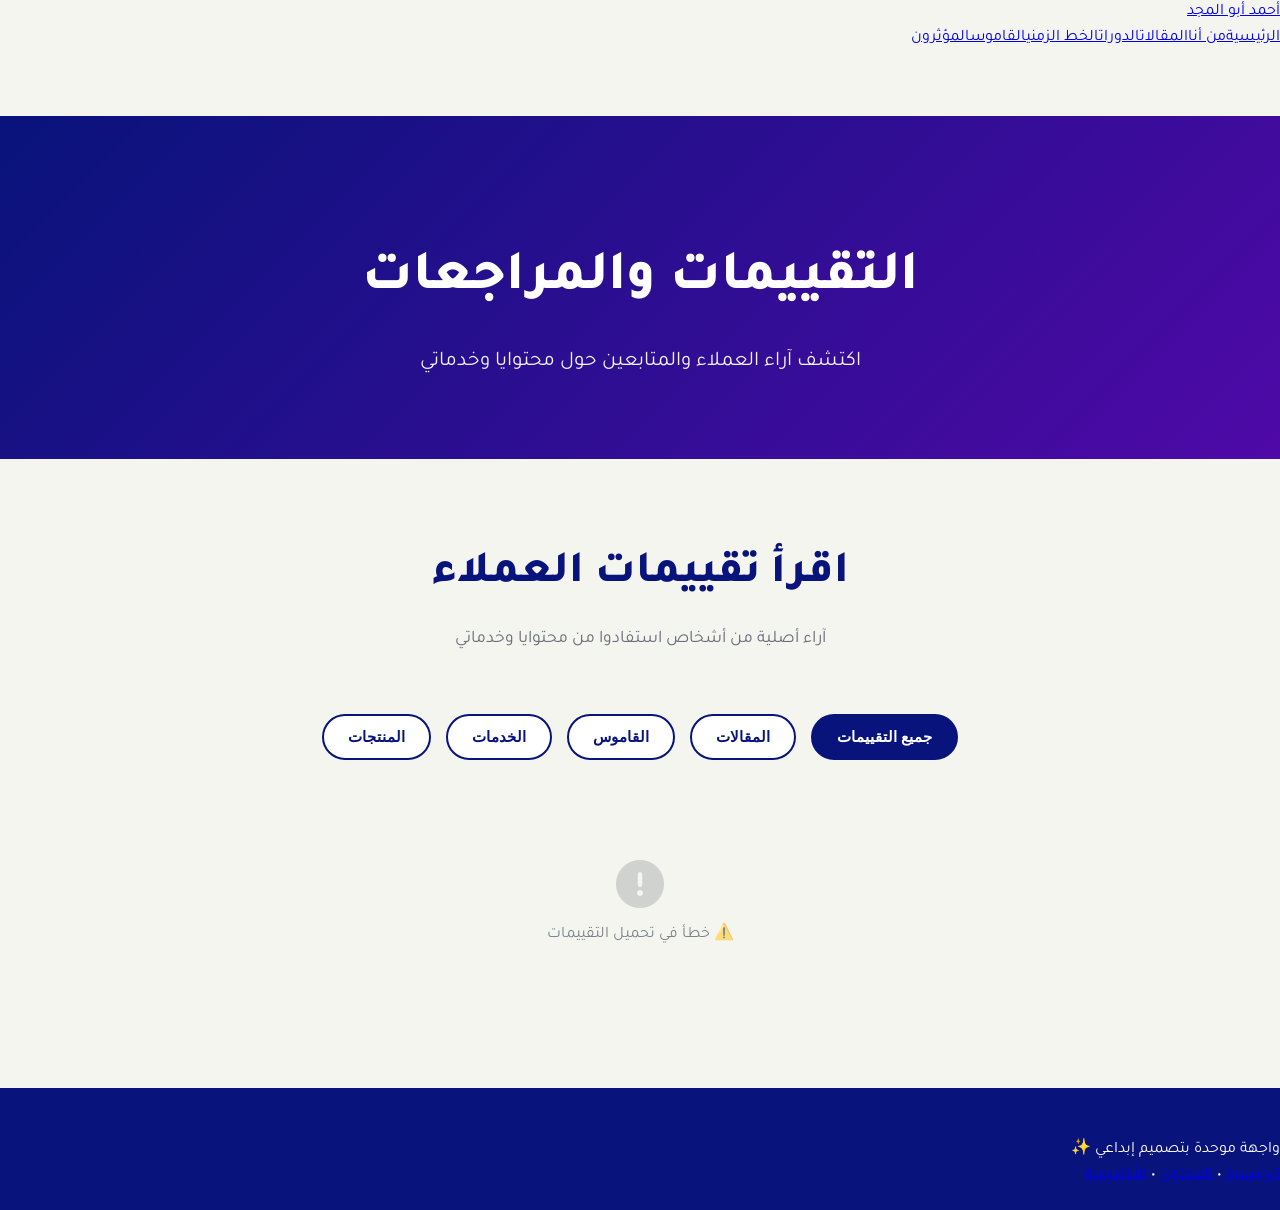
<file: reviews.html>
<!DOCTYPE html>
<html lang="ar" dir="rtl">

<head>
    <meta charset="UTF-8">
    <meta name="viewport" content="width=device-width, initial-scale=1.0">
    <title>التقييمات والمراجعات - أحمد أبو المجد</title>
    <link href="https://fonts.googleapis.com/css2?family=Tajawal:wght@300;400;500;700;800&display=swap"
        rel="stylesheet">
    <link rel="stylesheet" href="https://cdnjs.cloudflare.com/ajax/libs/font-awesome/6.4.0/css/all.min.css">
    <style>
        :root {
            --primary-blue: #08137b;
            --secondary-purple: #4f09a7;
            --neutral-light: #f5f5f0;
            --neutral-dark: #2d3748;
            --accent-gold: #c5a47e;
            --white: #ffffff;
            --gradient-primary: linear-gradient(135deg, var(--primary-blue), var(--secondary-purple));
            --shadow-sm: 0 4px 6px -1px rgba(0, 0, 0, 0.1);
            --shadow-md: 0 10px 15px -3px rgba(0, 0, 0, 0.1);
            --shadow-lg: 0 20px 25px -5px rgba(0, 0, 0, 0.1);
            --border-radius: 16px;
            --transition: all 0.3s cubic-bezier(0.165, 0.84, 0.44, 1);
        }

        * {
            margin: 0;
            padding: 0;
            box-sizing: border-box;
        }

        body {
            font-family: 'Tajawal', sans-serif;
            background-color: var(--neutral-light);
            color: var(--neutral-dark);
            line-height: 1.6;
            overflow-x: hidden;
            direction: rtl;
            cursor: none;
        }

        .container {
            width: 100%;
            max-width: 1200px;
            margin: 0 auto;
            padding: 0 40px;
        }

        /* Hero Banner */
        .hero {
            background: var(--gradient-primary);
            color: var(--white);
            padding: 120px 40px 80px;
            text-align: center;
            margin-top: 65px;
            position: relative;
            overflow: hidden;
        }

        .hero h1 {
            font-size: 3.5rem;
            font-weight: 800;
            margin-bottom: 20px;
            animation: slideInDown 0.8s ease;
        }

        .hero p {
            font-size: 1.3rem;
            opacity: 0.95;
            max-width: 700px;
            margin: 0 auto;
            animation: slideInUp 0.8s ease;
        }

        @keyframes slideInDown {
            from { opacity: 0; transform: translateY(-30px); }
            to { opacity: 1; transform: translateY(0); }
        }

        @keyframes slideInUp {
            from { opacity: 0; transform: translateY(30px); }
            to { opacity: 1; transform: translateY(0); }
        }

        /* Main Section */
        section {
            padding: 80px 0;
        }

        .section-title {
            text-align: center;
            margin-bottom: 60px;
        }

        .section-title h2 {
            font-size: 2.8rem;
            color: var(--primary-blue);
            margin-bottom: 15px;
            font-weight: 800;
        }

        .section-title p {
            font-size: 1.1rem;
            color: var(--neutral-dark);
            opacity: 0.7;
        }

        /* Reviews Filters */
        .reviews-filters {
            display: flex;
            gap: 15px;
            margin-bottom: 40px;
            justify-content: center;
            flex-wrap: wrap;
        }

        .filter-btn {
            padding: 12px 24px;
            border: 2px solid var(--primary-blue);
            background: var(--white);
            color: var(--primary-blue);
            border-radius: 25px;
            cursor: pointer;
            font-weight: 600;
            transition: var(--transition);
            font-size: 0.95rem;
        }

        .filter-btn:hover,
        .filter-btn.active {
            background: var(--primary-blue);
            color: var(--white);
        }

        /* Reviews Grid */
        .reviews-container {
            display: grid;
            grid-template-columns: repeat(auto-fill, minmax(350px, 1fr));
            gap: 30px;
        }

        .review-item {
            background: var(--white);
            padding: 30px;
            border-radius: var(--border-radius);
            border-left: 4px solid var(--primary-blue);
            box-shadow: var(--shadow-sm);
            transition: var(--transition);
            animation: fadeInUp 0.6s ease;
        }

        .review-item:hover {
            box-shadow: var(--shadow-md);
            transform: translateY(-5px);
        }

        @keyframes fadeInUp {
            from { opacity: 0; transform: translateY(20px); }
            to { opacity: 1; transform: translateY(0); }
        }

        .review-header {
            display: flex;
            justify-content: space-between;
            align-items: start;
            margin-bottom: 15px;
        }

        .reviewer-details {
            flex: 1;
        }

        .reviewer-name {
            font-weight: 700;
            font-size: 1.1rem;
            color: var(--primary-blue);
            margin-bottom: 5px;
        }

        .review-meta {
            display: flex;
            gap: 10px;
            font-size: 0.85rem;
            color: var(--neutral-dark);
            opacity: 0.7;
        }

        .review-rating {
            display: flex;
            gap: 3px;
            color: #f39c12;
            font-size: 1.1rem;
        }

        .review-content-type {
            display: inline-block;
            padding: 4px 10px;
            background: var(--primary-blue);
            color: var(--white);
            border-radius: 15px;
            font-size: 0.8rem;
            font-weight: 600;
            margin-bottom: 15px;
        }

        .review-title {
            font-weight: 600;
            color: var(--primary-blue);
            margin-bottom: 12px;
            font-size: 1.1rem;
        }

        .review-text {
            color: var(--neutral-dark);
            line-height: 1.7;
            margin-bottom: 15px;
            opacity: 0.85;
        }

        .review-footer {
            display: flex;
            justify-content: space-between;
            align-items: center;
            padding-top: 15px;
            border-top: 1px solid var(--neutral-light);
            font-size: 0.85rem;
            color: var(--neutral-dark);
            opacity: 0.6;
        }

        .helpful-buttons {
            display: flex;
            gap: 8px;
        }

        .helpful-btn {
            padding: 5px 10px;
            background: transparent;
            border: 1px solid var(--neutral-light);
            border-radius: 5px;
            cursor: pointer;
            transition: var(--transition);
            font-size: 0.8rem;
        }

        .helpful-btn:hover {
            border-color: var(--primary-blue);
            color: var(--primary-blue);
        }

        /* Empty State */
        .empty-state {
            text-align: center;
            padding: 60px 20px;
            color: var(--neutral-dark);
            opacity: 0.6;
        }

        .empty-state i {
            font-size: 3rem;
            margin-bottom: 15px;
            opacity: 0.3;
        }

        /* Loading */
        .spinner {
            display: inline-block;
            animation: spin 0.8s linear infinite;
        }

        @keyframes spin {
            to { transform: rotate(360deg); }
        }

        /* Footer */
        footer {
            background: var(--primary-blue);
            color: var(--white);
            padding: 50px 0 20px;
        }

        /* Responsive */
        @media (max-width: 768px) {
            .hero h1 {
                font-size: 2.5rem;
            }

            .section-title h2 {
                font-size: 2rem;
            }

            .reviews-container {
                grid-template-columns: 1fr;
            }

            .container {
                padding: 0 20px;
            }

            .hero {
                padding: 80px 20px 60px;
            }

            section {
                padding: 50px 0;
            }
        }
    </style>
</head>

<body>
    <div class="custom-cursor" id="customCursor"></div>
    <div id="site-header"></div>

    <!-- Hero Section -->
    <section class="hero">
        <div class="container">
            <h1>التقييمات والمراجعات</h1>
            <p>اكتشف آراء العملاء والمتابعين حول محتوايا وخدماتي</p>
        </div>
    </section>

    <!-- Reviews Section -->
    <section>
        <div class="container">
            <div class="section-title">
                <h2>اقرأ تقييمات العملاء</h2>
                <p>آراء أصلية من أشخاص استفادوا من محتوايا وخدماتي</p>
            </div>

            <!-- Filters -->
            <div class="reviews-filters">
                <button class="filter-btn active" onclick="filterReviews('all')">جميع التقييمات</button>
                <button class="filter-btn" onclick="filterReviews('article')">المقالات</button>
                <button class="filter-btn" onclick="filterReviews('dictionary')">القاموس</button>
                <button class="filter-btn" onclick="filterReviews('service')">الخدمات</button>
                <button class="filter-btn" onclick="filterReviews('product')">المنتجات</button>
            </div>

            <!-- Reviews Grid -->
            <div class="reviews-container" id="reviewsContainer">
                <div class="empty-state" style="grid-column: 1/-1;">
                    <i class="fas fa-spinner spinning"></i>
                    <p>جاري تحميل التقييمات...</p>
                </div>
            </div>
        </div>
    </section>

    <div id="site-footer"></div>

    <script src="/static/js/site-layout.js"></script>
    
    <script>
        let allReviews = [];
        let currentFilter = 'all';

        // Load reviews on page load
        document.addEventListener('DOMContentLoaded', loadAllReviews);

        async function loadAllReviews() {
            try {
                const res = await fetch('/api/reviews.php?action=get_reviews_with_content&limit=1000');
                const data = await res.json();

                if (data.success && Array.isArray(data.data)) {
                    allReviews = data.data;
                    displayReviews(allReviews);
                } else {
                    const container = document.getElementById('reviewsContainer');
                    container.innerHTML = '<div class="empty-state" style="grid-column: 1/-1;"><i class="fas fa-inbox"></i><p>لا توجد تقييمات متاحة حالياً</p></div>';
                }
            } catch (e) {
                console.error('Failed to load reviews:', e);
                const container = document.getElementById('reviewsContainer');
                container.innerHTML = '<div class="empty-state" style="grid-column: 1/-1;"><i class="fas fa-exclamation-circle"></i><p>⚠️ خطأ في تحميل التقييمات</p></div>';
            }
        }

        function filterReviews(type) {
            currentFilter = type;

            // Update button styles
            document.querySelectorAll('.filter-btn').forEach(btn => {
                btn.classList.remove('active');
            });
            event.target.classList.add('active');

            // Filter and display
            let filtered = allReviews;
            if (type !== 'all') {
                filtered = allReviews.filter(r => r.reviewable_type === type);
            }

            displayReviews(filtered);
        }

        function displayReviews(reviews) {
            const container = document.getElementById('reviewsContainer');

            if (reviews.length === 0) {
                container.innerHTML = '<div class="empty-state" style="grid-column: 1/-1;"><i class="fas fa-inbox"></i><p>لا توجد تقييمات لهذا النوع</p></div>';
                return;
            }

            container.innerHTML = '';
            reviews.forEach((review, idx) => {
                const item = document.createElement('div');
                item.className = 'review-item';
                item.style.animationDelay = `${idx * 0.05}s`;
                
                const typeLabels = {
                    'article': 'مقالة',
                    'dictionary': 'قاموس',
                    'service': 'خدمة',
                    'product': 'منتج'
                };

                item.innerHTML = `
                    <div class="review-header">
                        <div class="reviewer-details">
                            <div class="reviewer-name">${escapeHtml(review.full_name || 'مستخدم مجهول')}</div>
                            <div class="review-meta">
                                <span>${new Date(review.created_at).toLocaleDateString('ar-EG')}</span>
                            </div>
                        </div>
                        <div class="review-rating">${generateStars(review.rating)}</div>
                    </div>

                    <div class="review-content-type">${typeLabels[review.reviewable_type] || review.reviewable_type}</div>

                    <div class="review-title">${escapeHtml(review.title_ar || '')}</div>
                    <div class="review-text">${escapeHtml(review.content_ar || '')}</div>

                    <div class="review-footer">
                        <span>${review.helpful_votes || 0} <i class="fas fa-thumbs-up"></i></span>
                        <div class="helpful-buttons">
                            <button class="helpful-btn" onclick="markHelpful(${review.id}, true)" title="هذا التقييم مفيد">
                                <i class="fas fa-thumbs-up"></i>
                            </button>
                            <button class="helpful-btn" onclick="markHelpful(${review.id}, false)" title="هذا التقييم غير مفيد">
                                <i class="fas fa-thumbs-down"></i>
                            </button>
                        </div>
                    </div>
                `;
                container.appendChild(item);
            });
        }

        function generateStars(rating) {
            let stars = '';
            for (let i = 0; i < 5; i++) {
                stars += `<i class="fas fa-star" style="color: ${i < rating ? '#f39c12' : '#ddd'}"></i>`;
            }
            return stars;
        }

        function escapeHtml(text) {
            const map = {
                '&': '&amp;',
                '<': '&lt;',
                '>': '&gt;',
                '"': '&quot;',
                "'": '&#039;'
            };
            return text.replace(/[&<>"']/g, m => map[m]);
        }

        function markHelpful(reviewId, isHelpful) {
            // This would require user authentication
            // For now, just provide feedback
            alert(isHelpful ? 'شكراً على تقييمك للمراجعة' : 'شكراً على التغذية الراجعة');
        }

        // Custom cursor
        const customCursor = document.getElementById('customCursor');
        if (customCursor) {
            document.addEventListener('mousemove', (e) => {
                customCursor.style.left = e.clientX + 'px';
                customCursor.style.top = e.clientY + 'px';
            });
        }
    </script>
</body>

</html>
</file>
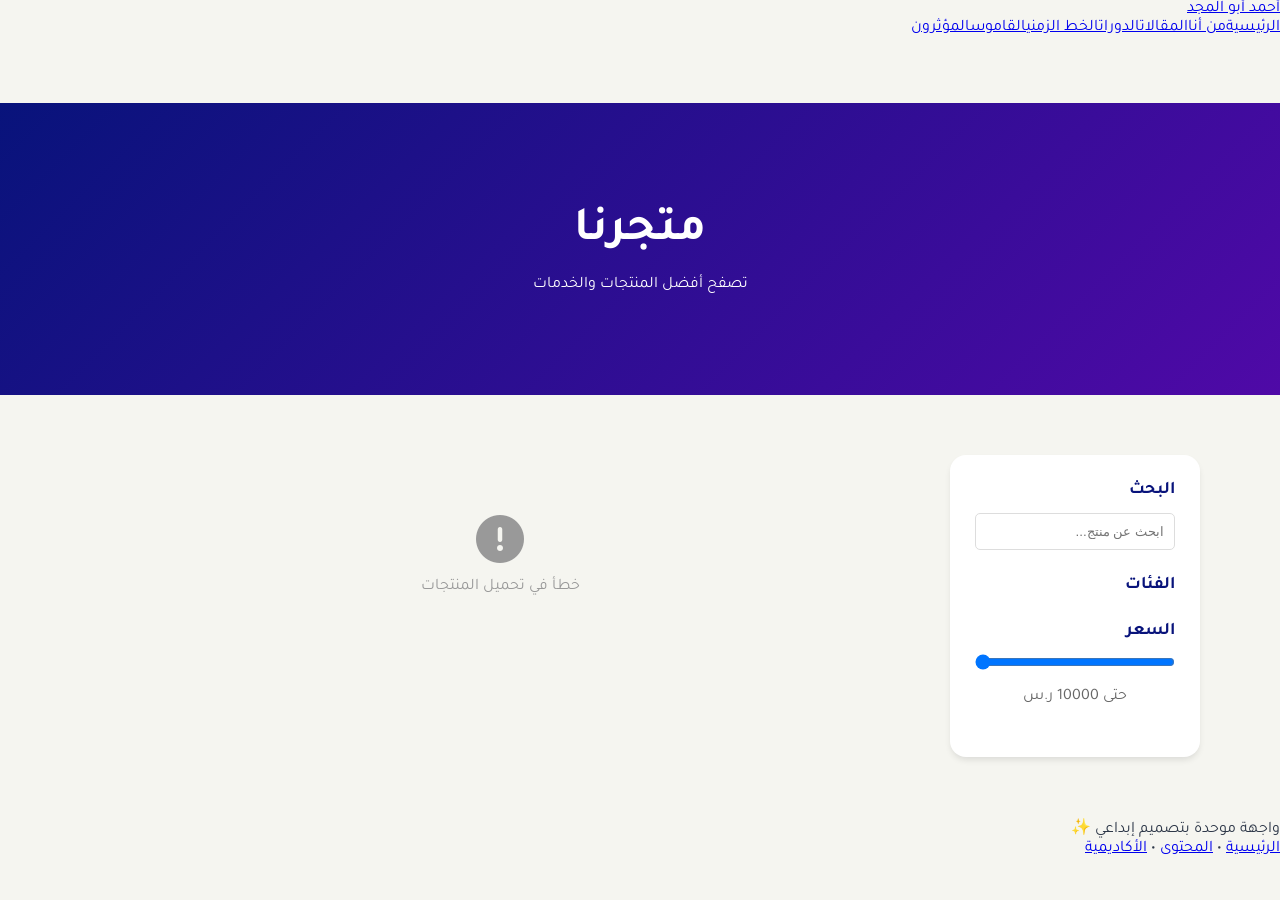
<file: shop.html>
<!DOCTYPE html>
<html lang="ar" dir="rtl">
<head>
    <meta charset="UTF-8">
    <meta name="viewport" content="width=device-width, initial-scale=1.0">
    <title>متجرنا - المنتجات</title>
    <link href="https://fonts.googleapis.com/css2?family=Tajawal:wght@300;400;500;700;800&display=swap" rel="stylesheet">
    <link rel="stylesheet" href="https://cdnjs.cloudflare.com/ajax/libs/font-awesome/6.4.0/css/all.min.css">
    <style>
        :root {
            --primary-blue: #08137b;
            --secondary-purple: #4f09a7;
            --neutral-light: #f5f5f0;
            --neutral-dark: #2d3748;
            --accent-gold: #c5a47e;
            --white: #ffffff;
            --gradient-primary: linear-gradient(135deg, var(--primary-blue), var(--secondary-purple));
            --shadow-sm: 0 4px 6px -1px rgba(0, 0, 0, 0.1);
            --shadow-md: 0 10px 15px -3px rgba(0, 0, 0, 0.1);
            --border-radius: 16px;
        }

        * {
            margin: 0;
            padding: 0;
            box-sizing: border-box;
        }

        body {
            font-family: 'Tajawal', sans-serif;
            background-color: var(--neutral-light);
            color: var(--neutral-dark);
            direction: rtl;
        }

        .container {
            width: 100%;
            max-width: 1200px;
            margin: 0 auto;
            padding: 0 40px;
        }

        /* Hero */
        .shop-hero {
            background: var(--gradient-primary);
            color: var(--white);
            padding: 100px 40px;
            text-align: center;
            margin-top: 65px;
        }

        .shop-hero h1 {
            font-size: 3rem;
            margin-bottom: 15px;
        }

        /* Shop Section */
        .shop-section {
            padding: 60px 0;
        }

        .shop-container {
            display: grid;
            grid-template-columns: 250px 1fr;
            gap: 30px;
        }

        /* Sidebar */
        .shop-sidebar {
            background: var(--white);
            padding: 25px;
            border-radius: var(--border-radius);
            box-shadow: var(--shadow-sm);
            height: fit-content;
        }

        .filter-group {
            margin-bottom: 25px;
        }

        .filter-group h3 {
            font-size: 1.1rem;
            color: var(--primary-blue);
            margin-bottom: 12px;
            font-weight: 700;
        }

        .filter-option {
            display: flex;
            align-items: center;
            margin-bottom: 10px;
        }

        .filter-option input {
            cursor: pointer;
            margin-left: 10px;
        }

        .filter-option label {
            cursor: pointer;
            flex: 1;
        }

        /* Products Grid */
        .products-grid {
            display: grid;
            grid-template-columns: repeat(auto-fill, minmax(250px, 1fr));
            gap: 25px;
        }

        .product-card {
            background: var(--white);
            border-radius: var(--border-radius);
            overflow: hidden;
            box-shadow: var(--shadow-sm);
            transition: all 0.3s;
        }

        .product-card:hover {
            transform: translateY(-5px);
            box-shadow: var(--shadow-md);
        }

        .product-image {
            width: 100%;
            height: 250px;
            background: var(--neutral-light);
            position: relative;
            overflow: hidden;
        }

        .product-image img {
            width: 100%;
            height: 100%;
            object-fit: cover;
        }

        .product-discount {
            position: absolute;
            top: 10px;
            right: 10px;
            background: #e74c3c;
            color: white;
            padding: 5px 10px;
            border-radius: 50%;
            font-weight: 600;
            font-size: 0.9rem;
        }

        .product-info {
            padding: 20px;
        }

        .product-name {
            font-weight: 700;
            color: var(--primary-blue);
            margin-bottom: 8px;
            min-height: 50px;
            display: -webkit-box;
            -webkit-line-clamp: 2;
            -webkit-box-orient: vertical;
            overflow: hidden;
        }

        .product-rating {
            color: #f39c12;
            font-size: 0.9rem;
            margin-bottom: 10px;
        }

        .product-price {
            display: flex;
            gap: 10px;
            align-items: center;
            margin-bottom: 15px;
        }

        .current-price {
            font-size: 1.5rem;
            font-weight: 700;
            color: var(--primary-blue);
        }

        .original-price {
            font-size: 1rem;
            text-decoration: line-through;
            color: #999;
        }

        .stock-status {
            font-size: 0.85rem;
            margin-bottom: 15px;
        }

        .stock-status.in-stock {
            color: #27ae60;
        }

        .stock-status.low-stock {
            color: #f39c12;
        }

        .stock-status.out-of-stock {
            color: #e74c3c;
        }

        .add-to-cart-btn {
            width: 100%;
            padding: 12px;
            background: var(--primary-blue);
            color: white;
            border: none;
            border-radius: 8px;
            cursor: pointer;
            font-weight: 600;
            transition: all 0.3s;
        }

        .add-to-cart-btn:hover:not(:disabled) {
            background: var(--secondary-purple);
        }

        .add-to-cart-btn:disabled {
            background: #ccc;
            cursor: not-allowed;
        }

        /* Empty State */
        .empty-state {
            text-align: center;
            padding: 60px 20px;
            color: #999;
        }

        .empty-state i {
            font-size: 3rem;
            margin-bottom: 15px;
        }

        /* Loading */
        .spinner {
            display: inline-block;
            animation: spin 0.8s linear infinite;
        }

        @keyframes spin {
            to { transform: rotate(360deg); }
        }

        /* Responsive */
        @media (max-width: 768px) {
            .shop-container {
                grid-template-columns: 1fr;
            }

            .shop-sidebar {
                display: none;
            }

            .products-grid {
                grid-template-columns: repeat(auto-fill, minmax(150px, 1fr));
            }

            .shop-hero h1 {
                font-size: 2rem;
            }

            .container {
                padding: 0 20px;
            }
        }
    </style>
</head>
<body>
    <div id="site-header"></div>

    <!-- Hero -->
    <section class="shop-hero">
        <h1>متجرنا</h1>
        <p>تصفح أفضل المنتجات والخدمات</p>
    </section>

    <!-- Shop -->
    <section class="shop-section">
        <div class="container">
            <div class="shop-container">
                <!-- Sidebar -->
                <aside class="shop-sidebar">
                    <div class="filter-group">
                        <h3>البحث</h3>
                        <input type="text" id="searchInput" placeholder="ابحث عن منتج..." style="width: 100%; padding: 10px; border: 1px solid #ddd; border-radius: 5px;">
                    </div>

                    <div class="filter-group">
                        <h3>الفئات</h3>
                        <div id="categoriesFilter"></div>
                    </div>

                    <div class="filter-group">
                        <h3>السعر</h3>
                        <input type="range" id="priceFilter" min="0" max="10000" value="10000" style="width: 100%;">
                        <div style="text-align: center; margin-top: 10px; color: #666;">
                            حتى <span id="priceValue">10000</span> ر.س
                        </div>
                    </div>
                </aside>

                <!-- Products Grid -->
                <main>
                    <div class="products-grid" id="productsGrid">
                        <div class="empty-state" style="grid-column: 1/-1;">
                            <i class="fas fa-spinner spinning"></i>
                            <p>جاري تحميل المنتجات...</p>
                        </div>
                    </div>
                </main>
            </div>
        </div>
    </section>

    <div id="site-footer"></div>

    <script src="/static/js/site-layout.js"></script>
    <script>
        let allProducts = [];
        let categories = [];

        document.addEventListener('DOMContentLoaded', () => {
            loadCategories();
            loadProducts();
            
            // Event listeners
            document.getElementById('searchInput').addEventListener('input', filterProducts);
            document.getElementById('priceFilter').addEventListener('input', (e) => {
                document.getElementById('priceValue').textContent = e.target.value;
                filterProducts();
            });
        });

        async function loadCategories() {
            try {
                const res = await fetch('/api/sectors.php?action=get_categories');
                const data = await res.json();
                
                if (data.success && Array.isArray(data.data)) {
                    categories = data.data;
                    displayCategories();
                }
            } catch (e) {
                console.error('Failed to load categories:', e);
            }
        }

        function displayCategories() {
            const container = document.getElementById('categoriesFilter');
            container.innerHTML = '';
            
            categories.forEach(cat => {
                const option = document.createElement('div');
                option.className = 'filter-option';
                option.innerHTML = `
                    <input type="checkbox" id="cat_${cat.id}" value="${cat.id}" onchange="filterProducts()">
                    <label for="cat_${cat.id}">${escapeHtml(cat.name_ar)}</label>
                `;
                container.appendChild(option);
            });
        }

        async function loadProducts() {
            try {
                const res = await fetch('/api/products.php?action=list_products&limit=100');
                const data = await res.json();
                
                if (data.success && Array.isArray(data.data)) {
                    allProducts = data.data;
                    displayProducts(allProducts);
                } else {
                    document.getElementById('productsGrid').innerHTML = '<div class="empty-state" style="grid-column: 1/-1;"><i class="fas fa-inbox"></i><p>لا توجد منتجات متاحة</p></div>';
                }
            } catch (e) {
                console.error('Failed to load products:', e);
                document.getElementById('productsGrid').innerHTML = '<div class="empty-state" style="grid-column: 1/-1;"><i class="fas fa-exclamation-circle"></i><p>خطأ في تحميل المنتجات</p></div>';
            }
        }

        function filterProducts() {
            const search = document.getElementById('searchInput').value.toLowerCase();
            const maxPrice = parseInt(document.getElementById('priceFilter').value);
            const selectedCategories = Array.from(document.querySelectorAll('#categoriesFilter input:checked')).map(el => parseInt(el.value));

            let filtered = allProducts.filter(p => {
                const matchesSearch = p.name_ar.toLowerCase().includes(search);
                const matchesPrice = p.price <= maxPrice;
                const matchesCategory = selectedCategories.length === 0 || selectedCategories.includes(p.category_id);
                return matchesSearch && matchesPrice && matchesCategory;
            });

            displayProducts(filtered);
        }

        function displayProducts(products) {
            const grid = document.getElementById('productsGrid');
            
            if (products.length === 0) {
                grid.innerHTML = '<div class="empty-state" style="grid-column: 1/-1;"><i class="fas fa-search"></i><p>لم يتم العثور على منتجات</p></div>';
                return;
            }

            grid.innerHTML = '';
            products.forEach(product => {
                const discountedPrice = product.price * (1 - product.discount_percent / 100);
                const stockStatus = product.stock_quantity === 0 ? 'out-of-stock' : 
                                   product.stock_quantity <= 5 ? 'low-stock' : 'in-stock';
                const stockText = product.stock_quantity === 0 ? 'غير متوفر' :
                                 product.stock_quantity <= 5 ? `متبقي: ${product.stock_quantity}` : 'متوفر';

                const card = document.createElement('div');
                card.className = 'product-card';
                card.innerHTML = `
                    <div class="product-image">
                        <img src="${product.image_url || 'https://via.placeholder.com/250?text=عدم+توفر+صورة'}" alt="${escapeHtml(product.name_ar)}">
                        ${product.discount_percent > 0 ? `<div class="product-discount">-${product.discount_percent}%</div>` : ''}
                    </div>
                    <div class="product-info">
                        <div class="product-name">${escapeHtml(product.name_ar)}</div>
                        <div class="product-rating">
                            <i class="fas fa-star"></i> ${product.rating_average ? product.rating_average.toFixed(1) : '0'} 
                            ${product.rating_count ? `(${product.rating_count})` : ''}
                        </div>
                        <div class="product-price">
                            <span class="current-price">${discountedPrice.toFixed(2)} ر.س</span>
                            ${product.discount_percent > 0 ? `<span class="original-price">${product.price.toFixed(2)}</span>` : ''}
                        </div>
                        <div class="stock-status ${stockStatus}">${stockText}</div>
                        <button class="add-to-cart-btn" onclick="addToCart(${product.id})" ${product.stock_quantity === 0 ? 'disabled' : ''}>
                            <i class="fas fa-shopping-cart"></i> أضف للسلة
                        </button>
                    </div>
                `;
                grid.appendChild(card);
            });
        }

        async function addToCart(productId) {
            try {
                const res = await fetch('/api/products.php?action=add_to_cart', {
                    method: 'POST',
                    headers: { 'Content-Type': 'application/x-www-form-urlencoded' },
                    body: `product_id=${productId}&quantity=1`
                });

                const data = await res.json();
                if (data.success) {
                    alert('تم إضافة المنتج للسلة');
                    // Update cart count in header
                    window.updateCartCount && window.updateCartCount();
                } else {
                    alert('خطأ: ' + (data.error || 'غير معروف'));
                }
            } catch (e) {
                alert('يجب تسجيل الدخول أولاً');
            }
        }

        function escapeHtml(text) {
            const map = { '&': '&amp;', '<': '&lt;', '>': '&gt;', '"': '&quot;', "'": '&#039;' };
            return text.replace(/[&<>"']/g, m => map[m]);
        }
    </script>
</body>
</html>
</file>
<file: static/css/site-layout.css>
:root {
  --site-primary: #08137b;
  --site-secondary: #4f09a7;
  --site-gold: #c5a47e;
  --site-text: #1f2937;
  --site-bg: #f5f5f0;
}

* {
  box-sizing: border-box;
}

body {
  cursor: none;
}

/* Custom Cursor */
.custom-cursor {
  position: fixed;
  width: 20px;
  height: 20px;
  border: 2px solid var(--site-primary);
  border-radius: 50%;
  pointer-events: none;
  z-index: 9999;
  transform: translate(-50%, -50%);
  transition: opacity 0.3s ease;
  opacity: 1;
}

.custom-cursor::before {
  content: '';
  position: absolute;
  top: 50%;
  left: 50%;
  width: 6px;
  height: 6px;
  background: var(--site-primary);
  border-radius: 50%;
  transform: translate(-50%, -50%);
  animation: cursor-pulse 2s ease-in-out infinite;
}

.custom-cursor::after {
  content: '';
  position: absolute;
  top: 50%;
  left: 50%;
  width: 24px;
  height: 24px;
  border: 1px solid rgba(8, 19, 123, 0.3);
  border-radius: 50%;
  transform: translate(-50%, -50%);
  animation: cursor-rotate 3s linear infinite;
}

@keyframes cursor-pulse {
  0%, 100% {
    transform: translate(-50%, -50%) scale(1);
    background: var(--site-primary);
  }
  50% {
    transform: translate(-50%, -50%) scale(1.5);
    background: var(--site-gold);
  }
}

@keyframes cursor-rotate {
  from {
    transform: translate(-50%, -50%) rotate(0deg);
  }
  to {
    transform: translate(-50%, -50%) rotate(360deg);
  }
}

.custom-cursor.active {
  width: 40px;
  height: 40px;
  border-color: var(--site-gold);
  background: rgba(197, 164, 126, 0.1);
}

.custom-cursor.active::before {
  width: 10px;
  height: 10px;
  background: var(--site-gold);
}

.custom-cursor.active::after {
  animation: cursor-rotate 1.5s linear infinite, cursor-pulse-ring 1.5s ease-out infinite;
}

@keyframes cursor-pulse-ring {
  from {
    box-shadow: 0 0 0 0 rgba(197, 164, 126, 0.7);
  }
  to {
    box-shadow: 0 0 0 15px rgba(197, 164, 126, 0);
  }
}

.site-shell-header {
  position: sticky;
  top: 0;
  z-index: 2000;
  background: rgba(255,255,255,.95);
  backdrop-filter: blur(10px);
  border-bottom: 1px solid rgba(8,19,123,.08);
  box-shadow: 0 2px 8px rgba(0,0,0,0.05);
}

.site-shell-header .inner,
.site-shell-footer .inner { 
  max-width: 1200px; 
  margin: 0 auto; 
  padding: 18px 40px;
  width: 100%;
}

.site-brand { 
  display:flex; 
  align-items:center; 
  gap:12px; 
  text-decoration:none; 
  color:var(--site-primary); 
  font-weight:800;
  font-size: 1.25rem;
  white-space: nowrap;
}

.site-brand i { 
  background: linear-gradient(135deg,var(--site-primary),var(--site-secondary)); 
  color:#fff; 
  width:40px; 
  height:40px; 
  border-radius:50%; 
  display:grid; 
  place-items:center;
  flex-shrink: 0;
  font-size: 1.1rem;
}

.site-top { 
  display:flex; 
  justify-content:space-between; 
  align-items:center; 
  gap:30px;
  flex-wrap: wrap;
}

.site-links { 
  display:flex; 
  flex-wrap:wrap; 
  gap:18px;
  align-items: center;
}

.site-links a { 
  color:var(--site-text); 
  text-decoration:none; 
  font-weight:600; 
  padding:8px 14px; 
  border-radius:8px;
  transition: all 0.3s ease;
  font-size: 0.95rem;
}

.site-links a.active,
.site-links a:hover { 
  background:linear-gradient(135deg,var(--site-primary),var(--site-secondary)); 
  color:#fff;
  transform: translateY(-2px);
}

.site-shell-footer { 
  margin-top: 60px; 
  background: linear-gradient(135deg,var(--site-primary),var(--site-secondary)); 
  color:#fff;
  position: relative;
  overflow: hidden;
  padding-top: 80px;
}

.site-shell-footer::before {
  content: '';
  position: absolute;
  top: -1px;
  left: 0;
  width: 100%;
  height: 80px;
  background: url("data:image/svg+xml,%3Csvg viewBox='0 0 1200 120' xmlns='http://www.w3.org/2000/svg'%3E%3Cpath d='M0,50 Q300,10 600,50 T1200,50 L1200,0 L0,0 Z' fill='%23f5f5f0'/%3E%3C/svg%3E") repeat-x;
  background-size: 200% 100%;
  animation: waveFooter 15s linear infinite;
}

@keyframes waveFooter {
  0% {
    background-position: 0 top;
  }
  100% {
    background-position: 200% top;
  }
}

.site-shell-footer::after {
  content: '';
  position: absolute;
  top: 15px;
  left: 0;
  width: 100%;
  height: 65px;
  background: url("data:image/svg+xml,%3Csvg viewBox='0 0 1200 120' xmlns='http://www.w3.org/2000/svg'%3E%3Cpath d='M0,80 Q300,40 600,80 T1200,80 L1200,0 L0,0 Z' fill='%2308137b' opacity='0.1'/%3E%3C/svg%3E") repeat-x;
  background-size: 200% 100%;
  animation: waveFooterReverse 20s linear infinite reverse;
}

@keyframes waveFooterReverse {
  0% {
    background-position: 0 top;
  }
  100% {
    background-position: 200% top;
  }
}

.site-shell-footer .inner { 
  display:flex; 
  justify-content:space-between; 
  gap:30px; 
  align-items:center; 
  flex-wrap:wrap;
  position: relative;
  z-index: 10;
}

.site-shell-footer a { 
  color:#fff; 
  text-decoration:none; 
  opacity:.9;
  transition: opacity 0.3s ease;
}

.site-shell-footer a:hover { 
  opacity:1;
}

body.with-shared-layout { 
  background: var(--site-bg);
}

body.with-shared-layout main, 
body.with-shared-layout .container { 
  margin-top: 30px;
}

/* Utility responsive helpers for common components */
.container { max-width: 1200px; margin: 0 auto; padding: 0 16px; width: 100%; }
.row { display: flex; flex-wrap: wrap; gap: 16px; }
.col { flex: 1 1 0; min-width: 0; }
.card { background: #fff; border-radius: 12px; padding: 16px; box-shadow: 0 6px 18px rgba(0,0,0,0.04); }
.hide-mobile { display: block; }
.show-mobile { display: none; }

@media (max-width: 768px) {
  .container { padding: 0 12px; }
  .row { gap: 12px; }
  .hide-mobile { display: none !important; }
  .show-mobile { display: block !important; }
  .card { padding: 12px; }
  img { max-width: 100%; height: auto; }
  h1, h2, h3, h4 { line-height: 1.2; }
}

/* Responsive Design */
@media (max-width: 1024px) {
  .site-shell-header .inner,
  .site-shell-footer .inner {
    padding: 16px 30px;
  }
  
  .site-top {
    gap: 20px;
  }
  
  .site-links {
    gap: 12px;
  }
}

@media (max-width: 768px) {
  .site-shell-header .inner,
  .site-shell-footer .inner {
    padding: 14px 20px;
  }
  
  .site-top {
    flex-direction: column;
    align-items: flex-start;
    width: 100%;
    gap: 16px;
  }
  
  .site-links {
    flex-direction: column;
    width: 100%;
    gap: 8px;
  }
  
  .site-links a {
    padding: 10px 14px;
    width: 100%;
    text-align: center;
  }
  
  .site-brand {
    font-size: 1.1rem;
  }
  
  .site-shell-footer .inner {
    flex-direction: column;
    align-items: flex-start;
  }
}
</file>
